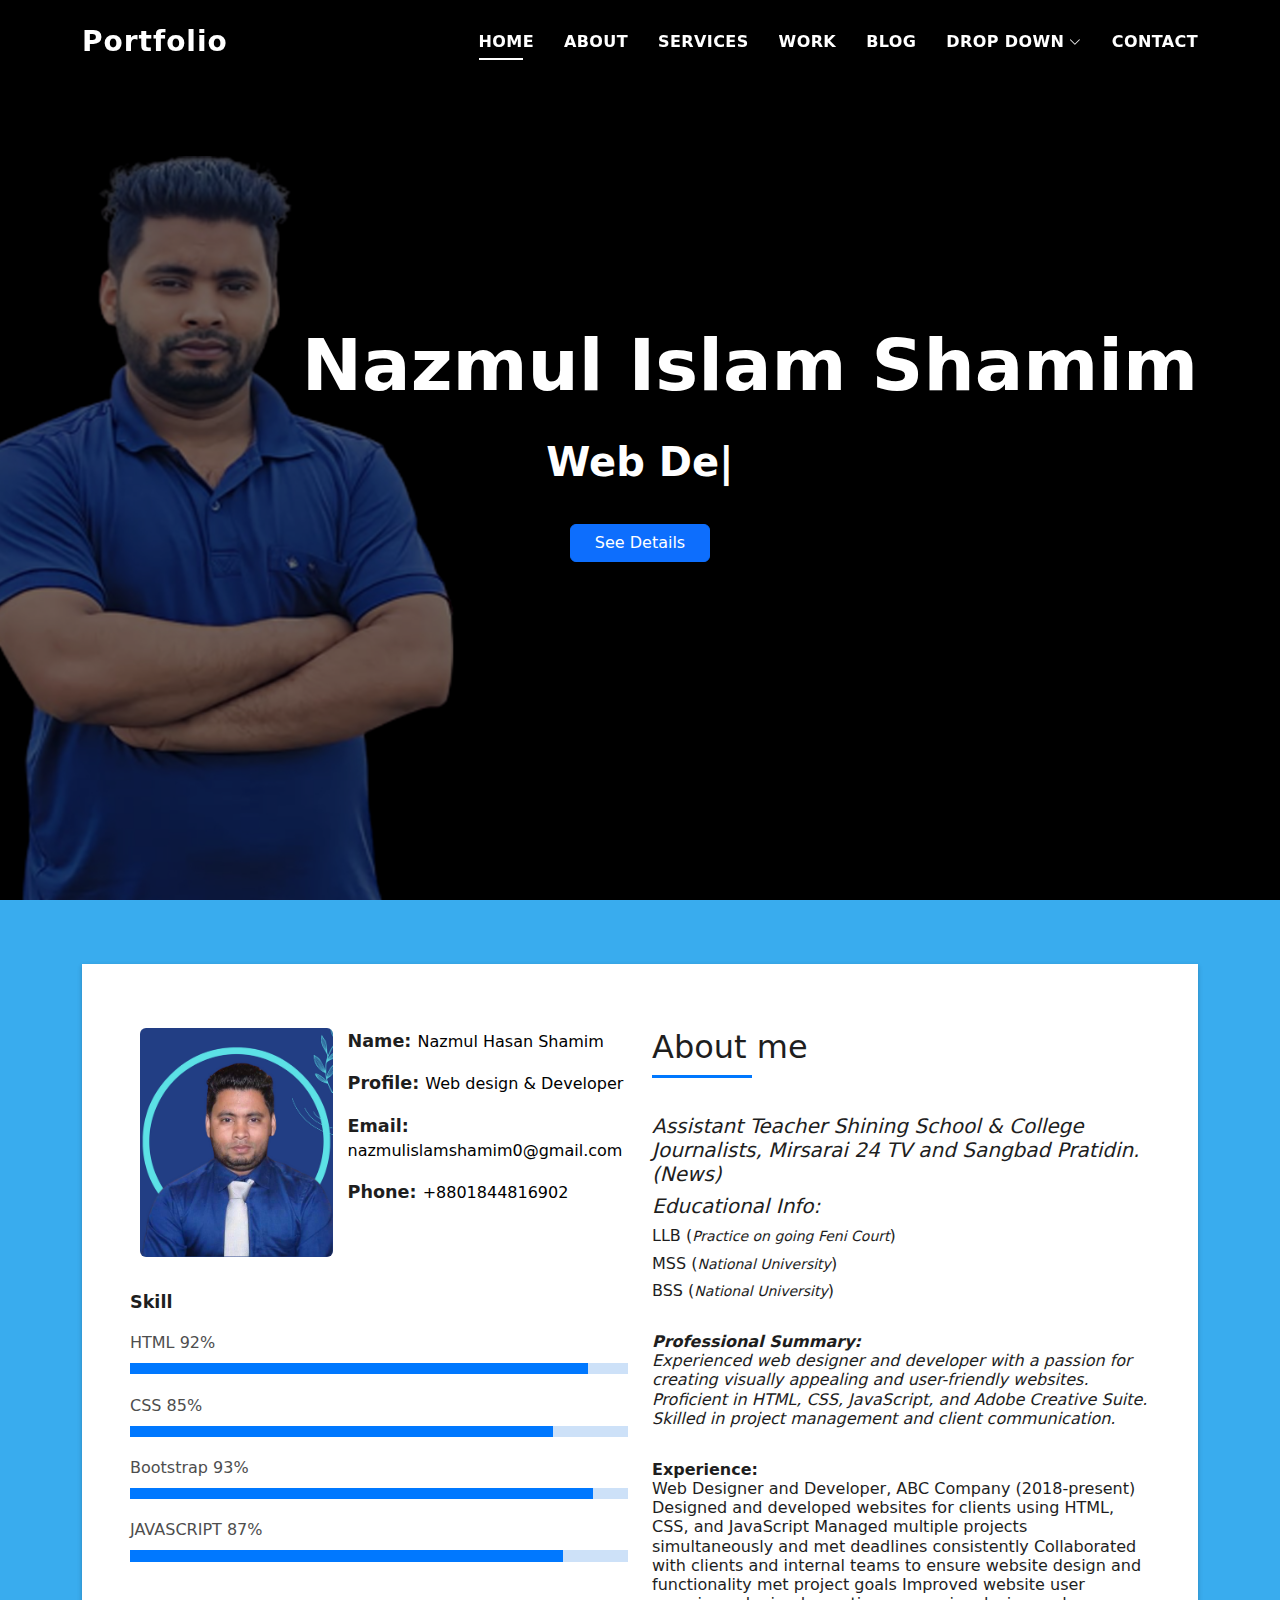
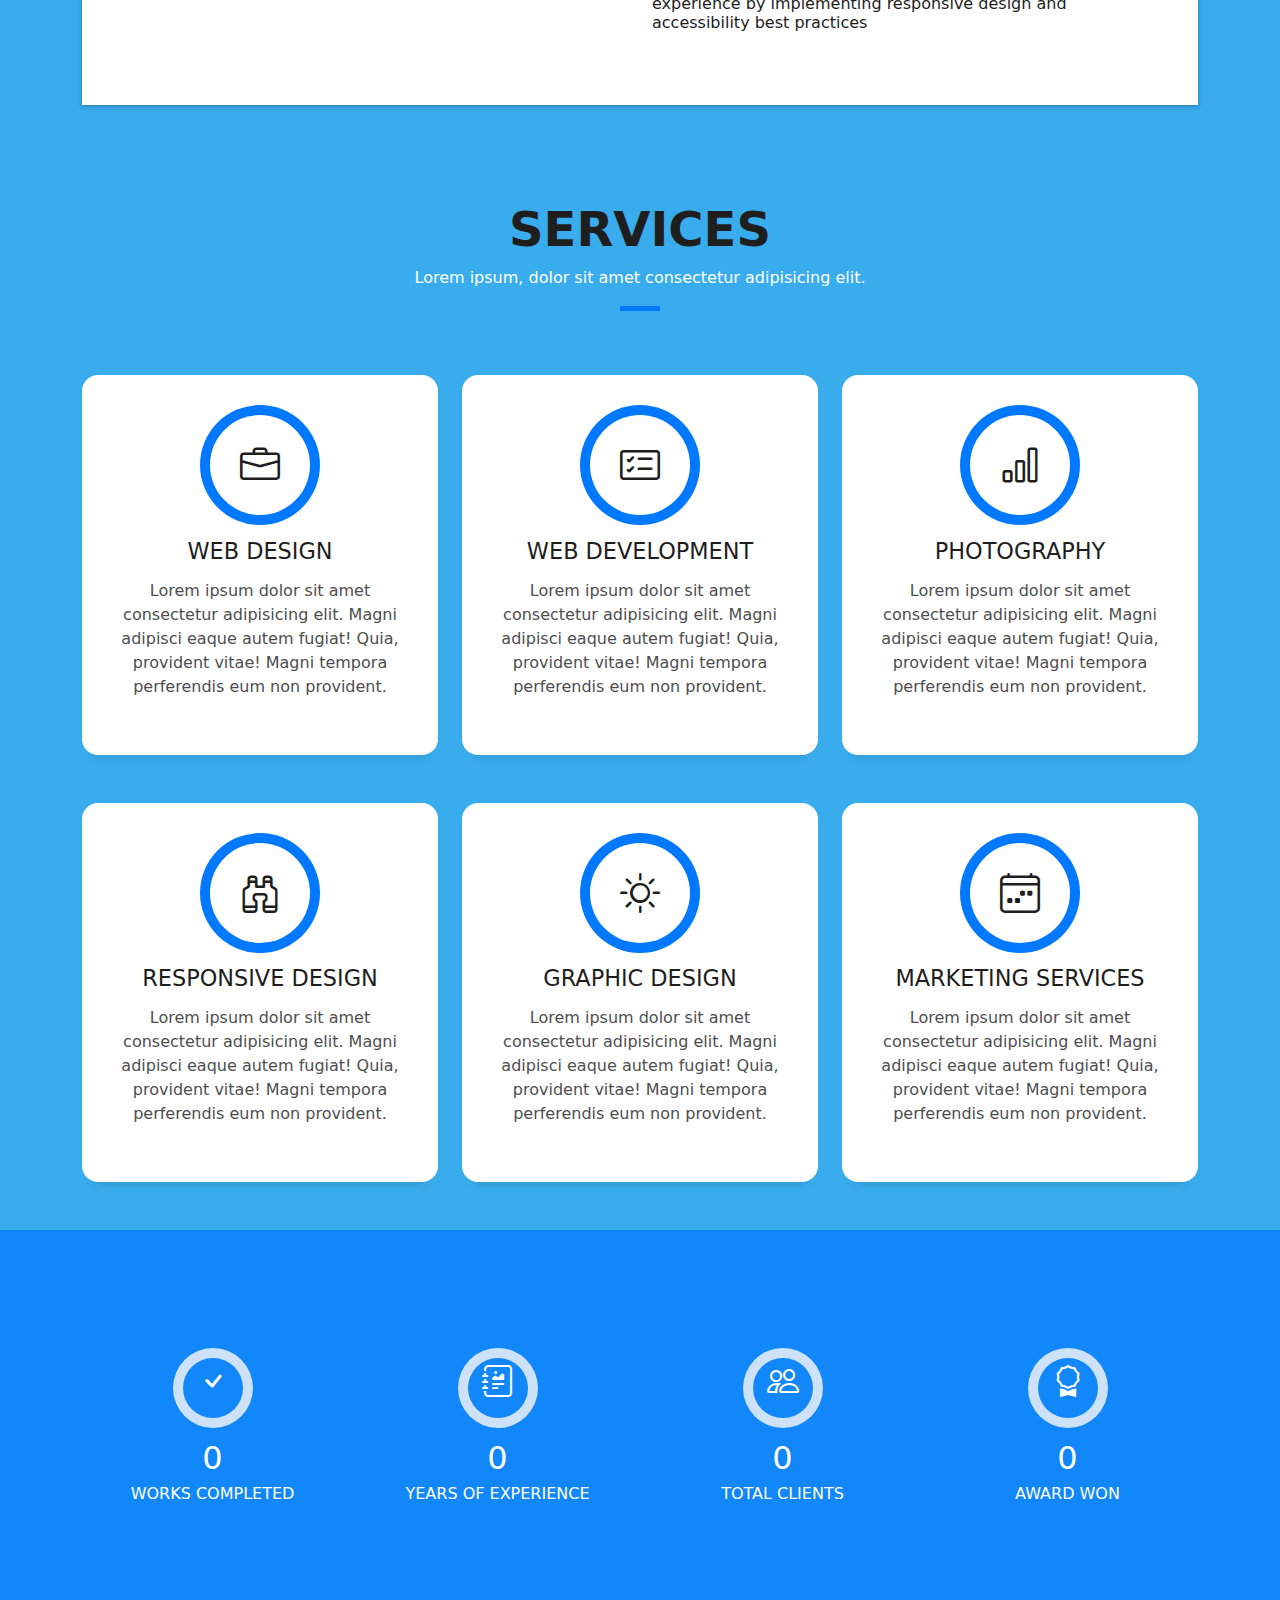
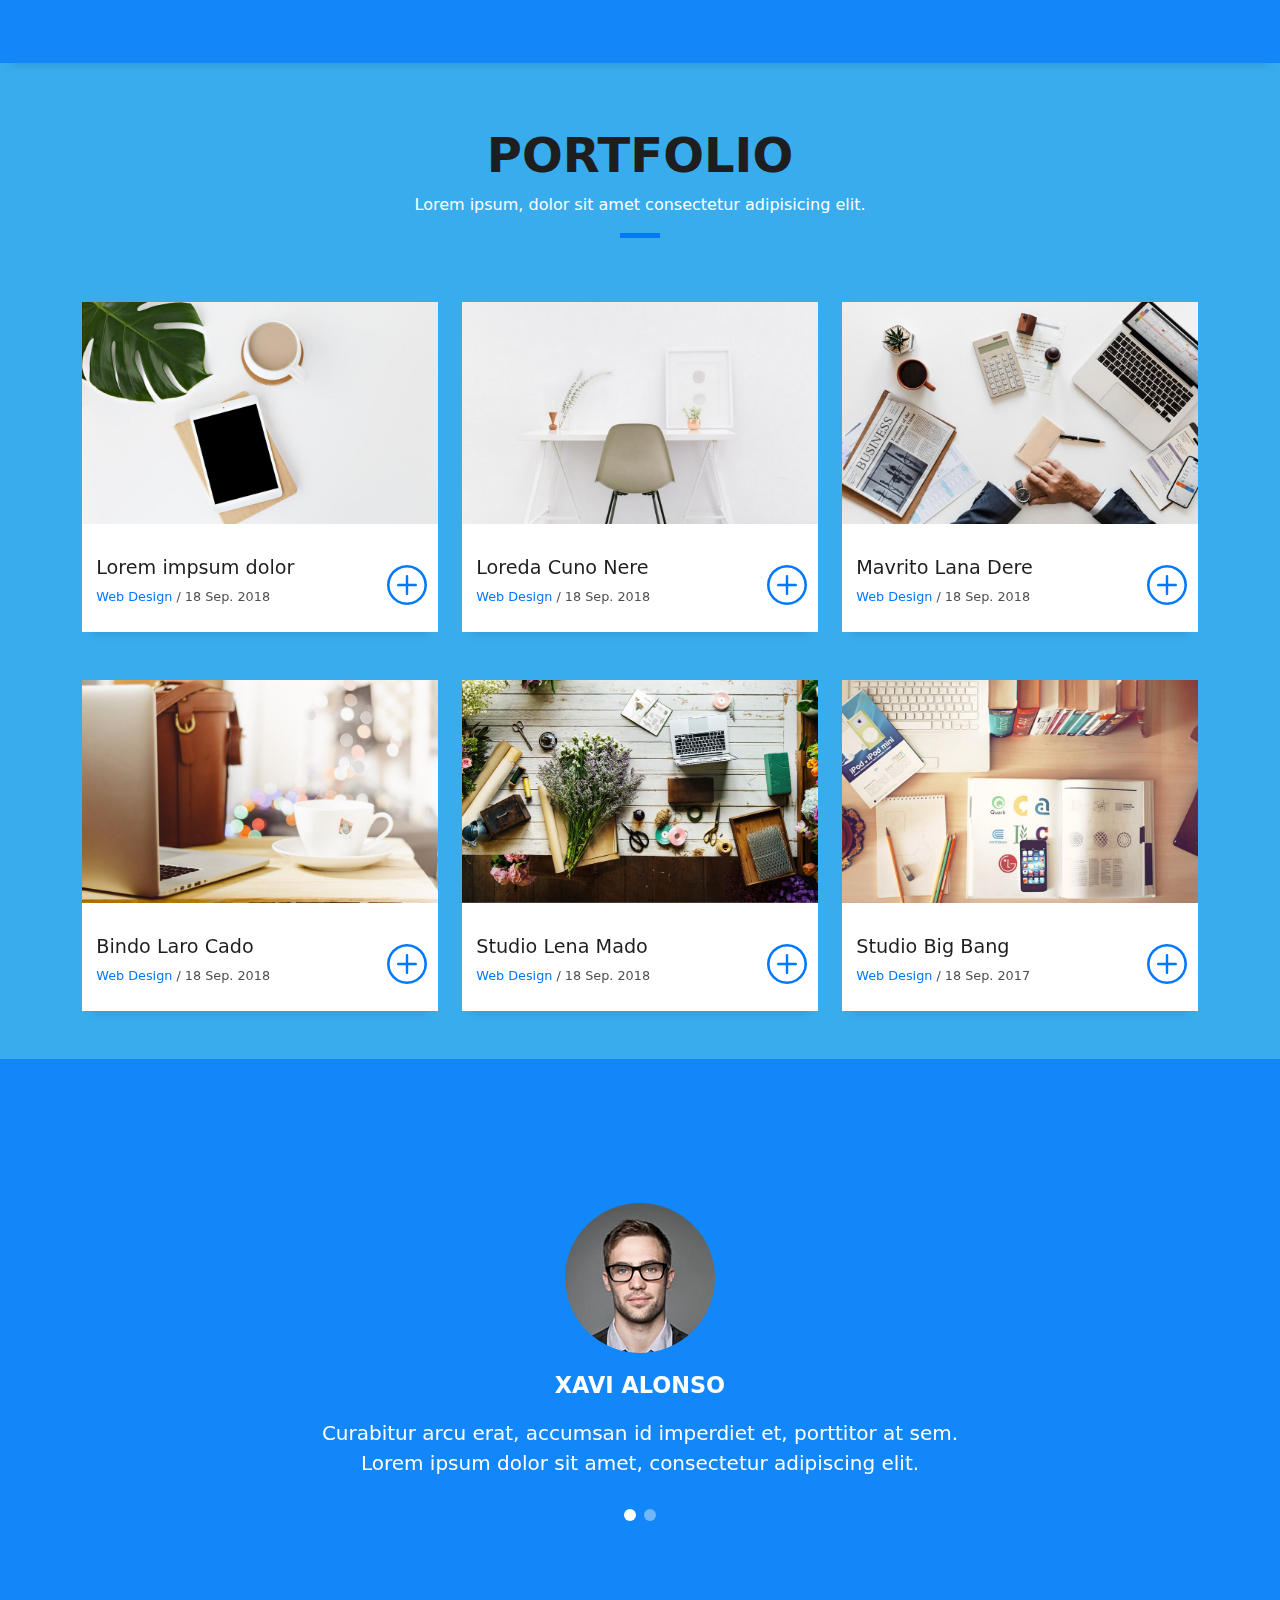
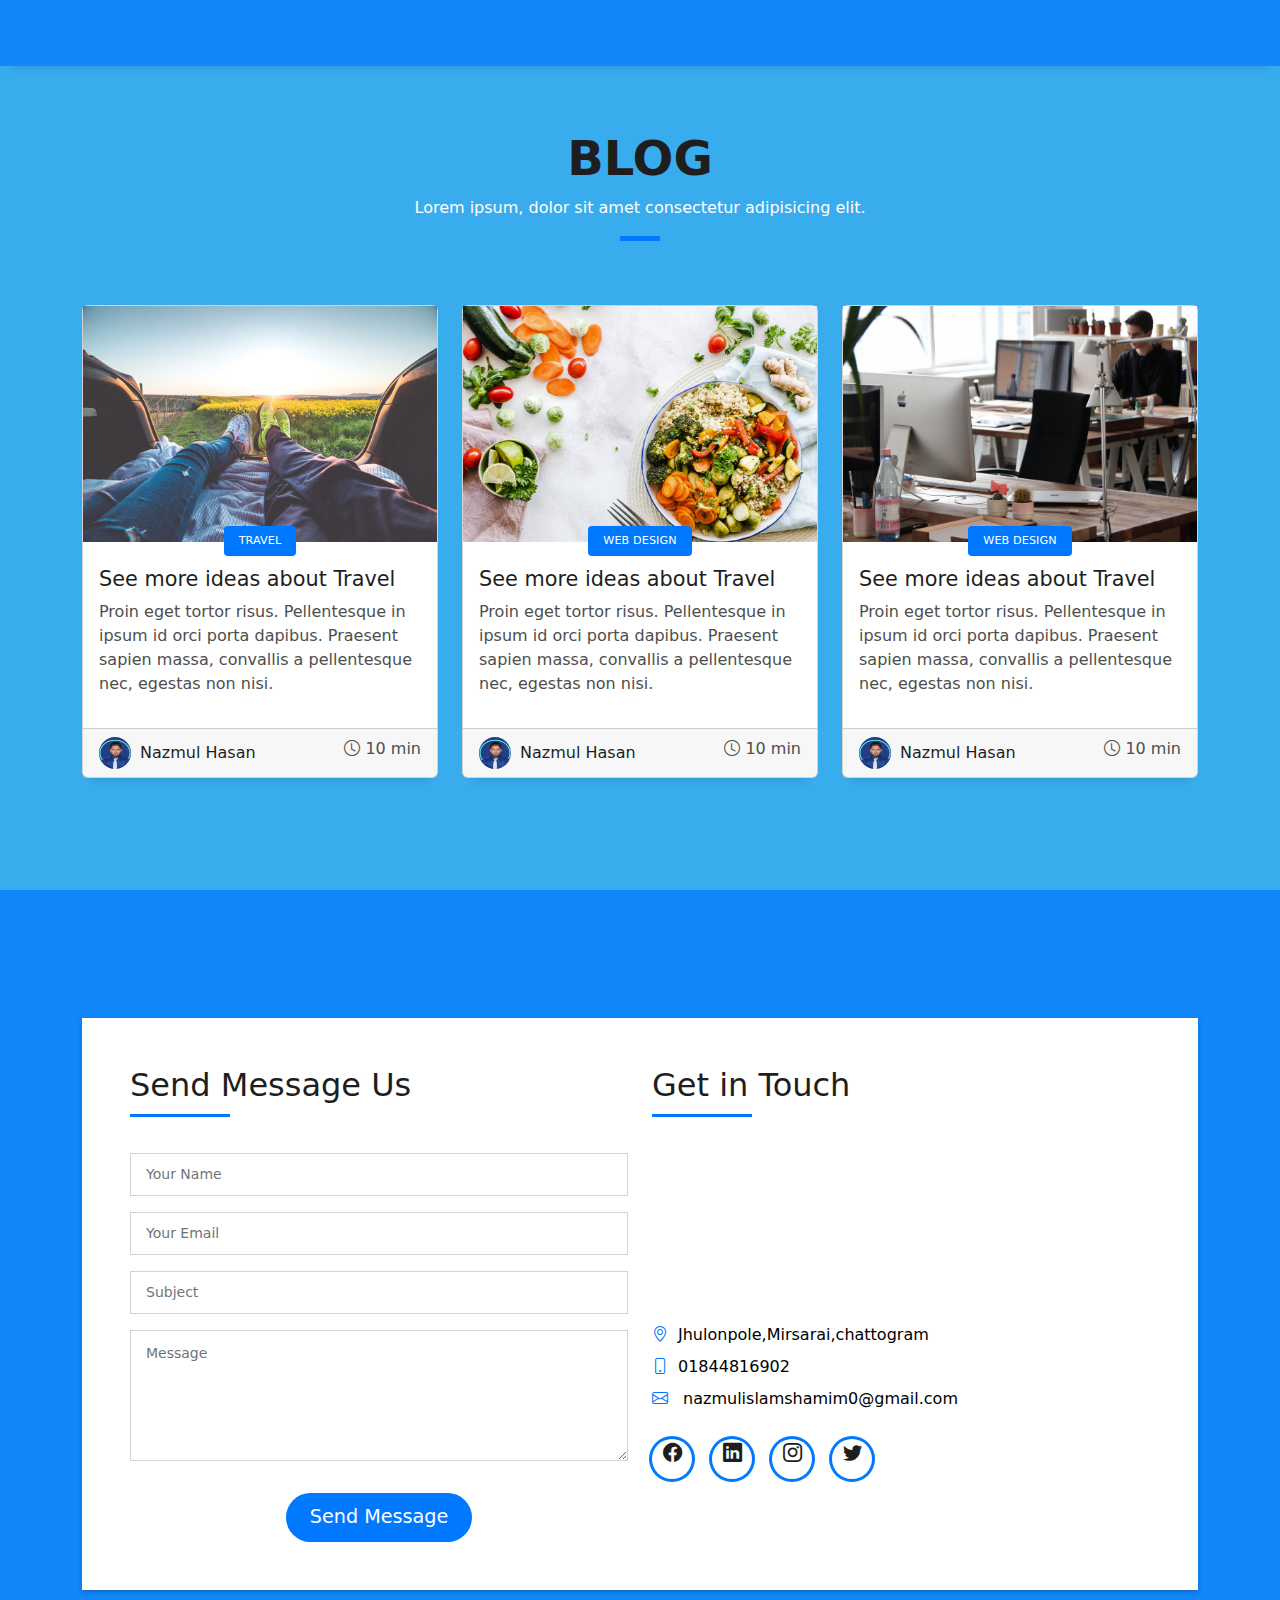
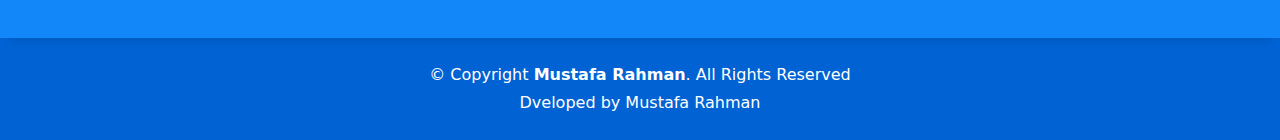
<file: index.html>
<!DOCTYPE html>
<html lang="en">

<head>
  <meta charset="utf-8">
  <meta content="width=device-width, initial-scale=1.0" name="viewport">

  <title>Nazmul Portfolio</title>
  <meta content="" name="description">
  <meta content="" name="keywords">

  <!-- Favicons -->
  <link href="assets/img/favicon.png" rel="icon">
  <link href="assets/img/apple-touch-icon.png" rel="apple-touch-icon">

  <!-- Vendor CSS Files -->
  <link href="assets/vendor/bootstrap/css/bootstrap.min.css" rel="stylesheet">
  <link href="assets/vendor/bootstrap-icons/bootstrap-icons.css" rel="stylesheet">
  <link href="assets/vendor/glightbox/css/glightbox.min.css" rel="stylesheet">
  <link href="assets/vendor/swiper/swiper-bundle.min.css" rel="stylesheet">

  <!-- Template Main CSS File -->
  <link href="assets/css/style.css" rel="stylesheet">


</head>

<body>

  <!-- ======= Header ======= -->
  <header id="header" class="fixed-top">
    <div class="container d-flex align-items-center justify-content-between">

      <h1 class="logo"><a href="index.html">Portfolio</a></h1>
      <!-- Uncomment below if you prefer to use an image logo -->
      <!-- <a href="index.html" class="logo"><img src="assets/img/logo.png" alt="" class="img-fluid"></a>-->

      <nav id="navbar" class="navbar">
        <ul>
          <li><a class="nav-link scrollto active" href="#hero">Home</a></li>
          <li><a class="nav-link scrollto" href="#about">About</a></li>
          <li><a class="nav-link scrollto" href="#services">Services</a></li>
          <li><a class="nav-link scrollto " href="#work">Work</a></li>
          <li><a class="nav-link scrollto " href="#blog">Blog</a></li>
          <li class="dropdown"><a href="#"><span>Drop Down</span> <i class="bi bi-chevron-down"></i></a>
            <ul>
              <li><a href="#">Drop Down 1</a></li>
              <li class="dropdown"><a href="#"><span>Deep Drop Down</span> <i class="bi bi-chevron-right"></i></a>
                <ul>
                  <li><a href="#">Deep Drop Down 1</a></li>
                  <li><a href="#">Deep Drop Down 2</a></li>
                  <li><a href="#">Deep Drop Down 3</a></li>
                  <li><a href="#">Deep Drop Down 4</a></li>
                  <li><a href="#">Deep Drop Down 5</a></li>
                </ul>
              </li>
              <li><a href="#">Drop Down 2</a></li>
              <li><a href="#">Drop Down 3</a></li>
              <li><a href="#">Drop Down 4</a></li>
            </ul>
          </li>
          <li><a class="nav-link scrollto" href="#contact">Contact</a></li>
        </ul>
        <i class="bi bi-list mobile-nav-toggle"></i>
      </nav><!-- .navbar -->

    </div>
  </header><!-- End Header -->

  <!-- ======= Hero Section ======= -->
  <div id="hero" class="hero route bg-image header-img">
    <div class="overlay-itro"></div>
    <div class="hero-content display-table">
      <div class="table-cell">
        <div class="container">
          <!--<p class="display-6 color-d">Hello, world!</p>-->
          <h1 class="hero-title mb-4 text-end">Nazmul Islam Shamim</h1>
          <p class="hero-subtitle"><span class="typed"
              data-typed-items="Web Designer,Web Developer, Freelancer,Digital Marketer"></span></p>
          <p class="pt-3"><a class="btn btn-primary btn js-scroll px-4" href="#about" role="button">See Details</a></p>
        </div>
      </div>
    </div>
  </div><!-- End Hero Section -->

  <main id="main">

    <!-- ======= About Section ======= -->
    <section id="about" class="about-mf sect-pt4 route">
      <div class="container">
        <div class="row">
          <div class="col-sm-12">
            <div class="box-shadow-full">
              <div class="row">
                <div class="col-md-6">
                  <div class="row">
                    <div class="col-sm-6 col-md-5">
                      <div class="about-img">
                        <img src="assets/img/nazmul_circle.png" class="img-fluid rounded b-shadow-a" alt="">
                      </div>
                    </div>
                    <div class="col-sm-6 col-md-7 text-black">
                      <div class="about-info">
                        <p><span class="title-s">Name: </span> <span>Nazmul Hasan Shamim</span></p>
                        <p><span class="title-s">Profile: </span> <span>Web design & Developer</span></p>
                        <p><span class="title-s">Email:</span> <span>nazmulislamshamim0@gmail.com
                          </span></p>
                        <p><span class="title-s">Phone: </span> <span>+8801844816902</span></p>
                      </div>
                    </div>
                  </div>
                  <div class="skill-mf">
                    <p class="title-s">Skill</p>
                    <span>HTML</span> <span class="pull-right">92%</span>
                    <div class="progress">
                      <div class="progress-bar" role="progressbar" style="width: 92%;" aria-valuenow="92"
                        aria-valuemin="0" aria-valuemax="100"></div>
                    </div>
                    <span>CSS</span> <span class="pull-right">85%</span>
                    <div class="progress">
                      <div class="progress-bar" role="progressbar" style="width: 85%" aria-valuenow="85"
                        aria-valuemin="0" aria-valuemax="100"></div>
                    </div>
                    <span>Bootstrap</span> <span class="pull-right">93%</span>
                    <div class="progress">
                      <div class="progress-bar" role="progressbar" style="width: 93%" aria-valuenow="93"
                        aria-valuemin="0" aria-valuemax="100"></div>
                    </div>
                    <span>JAVASCRIPT</span> <span class="pull-right">87%</span>
                    <div class="progress">
                      <div class="progress-bar" role="progressbar" style="width: 87%" aria-valuenow="87"
                        aria-valuemin="0" aria-valuemax="100"></div>
                    </div>
                  </div>
                </div>
                <div class="col-md-6">
                  <div class="about-me pt-4 pt-md-0">
                    <div class="title-box-2">
                      <h5 class="title-left">
                        About me
                      </h5>
                    </div>
                    <h5 class="fst-italic">
                      Assistant Teacher Shining School & College
                      Journalists, Mirsarai 24 TV and Sangbad Pratidin.(News)
                    </h5>
                    <h5 class="fst-italic">
                      Educational Info:
                    </h5>
                    <h6>LLB (<small><i>Practice on going Feni Court</i></small>)</h6>
                    <h6>MSS (<small><i>National University</i></small>)</h6>
                    <h6>BSS (<small><i>National University</i></small>)</h6>
                    <h6 class="fst-italic py-4"><strong>Professional Summary:</strong><br>
                      Experienced web designer and developer with a passion for creating visually appealing and user-friendly websites. Proficient in HTML, CSS, JavaScript, and Adobe Creative Suite. Skilled in project management and client communication.</h6>
                      <h6><strong>Experience:</strong><br>

                        Web Designer and Developer, ABC Company (2018-present)
                        Designed and developed websites for clients using HTML, CSS, and JavaScript
                        Managed multiple projects simultaneously and met deadlines consistently
                        Collaborated with clients and internal teams to ensure website design and functionality met project goals
                        Improved website user experience by implementing responsive design and accessibility best practices</h6>
                  </div>
                </div>
              </div>
            </div>
          </div>
        </div>
      </div>
    </section><!-- End About Section -->

    <!-- ======= Services Section ======= -->
    <section id="services" class="services-mf pt-5 route">
      <div class="container">
        <div class="row">
          <div class="col-sm-12">
            <div class="title-box text-center">
              <h3 class="title-a">
                Services
              </h3>
              <p class="subtitle-a text-white">
                Lorem ipsum, dolor sit amet consectetur adipisicing elit.
              </p>
              <div class="line-mf"></div>
            </div>
          </div>
        </div>
        <div class="row">
          <div class="col-md-4">
            <div class="service-box">
              <div class="service-ico">
                <span class="ico-circle"><i class="bi bi-briefcase"></i></span>
              </div>
              <div class="service-content">
                <h2 class="s-title">Web Design</h2>
                <p class="s-description text-center">
                  Lorem ipsum dolor sit amet consectetur adipisicing elit. Magni adipisci eaque autem fugiat! Quia,
                  provident vitae! Magni
                  tempora perferendis eum non provident.
                </p>
              </div>
            </div>
          </div>
          <div class="col-md-4">
            <div class="service-box">
              <div class="service-ico">
                <span class="ico-circle"><i class="bi bi-card-checklist"></i></span>
              </div>
              <div class="service-content">
                <h2 class="s-title">Web Development</h2>
                <p class="s-description text-center">
                  Lorem ipsum dolor sit amet consectetur adipisicing elit. Magni adipisci eaque autem fugiat! Quia,
                  provident vitae! Magni
                  tempora perferendis eum non provident.
                </p>
              </div>
            </div>
          </div>
          <div class="col-md-4">
            <div class="service-box">
              <div class="service-ico">
                <span class="ico-circle"><i class="bi bi-bar-chart"></i></span>
              </div>
              <div class="service-content">
                <h2 class="s-title">Photography</h2>
                <p class="s-description text-center">
                  Lorem ipsum dolor sit amet consectetur adipisicing elit. Magni adipisci eaque autem fugiat! Quia,
                  provident vitae! Magni
                  tempora perferendis eum non provident.
                </p>
              </div>
            </div>
          </div>
          <div class="col-md-4">
            <div class="service-box">
              <div class="service-ico">
                <span class="ico-circle"><i class="bi bi-binoculars"></i></span>
              </div>
              <div class="service-content">
                <h2 class="s-title">Responsive Design</h2>
                <p class="s-description text-center">
                  Lorem ipsum dolor sit amet consectetur adipisicing elit. Magni adipisci eaque autem fugiat! Quia,
                  provident vitae! Magni
                  tempora perferendis eum non provident.
                </p>
              </div>
            </div>
          </div>
          <div class="col-md-4">
            <div class="service-box">
              <div class="service-ico">
                <span class="ico-circle"><i class="bi bi-brightness-high"></i></span>
              </div>
              <div class="service-content">
                <h2 class="s-title">Graphic Design</h2>
                <p class="s-description text-center">
                  Lorem ipsum dolor sit amet consectetur adipisicing elit. Magni adipisci eaque autem fugiat! Quia,
                  provident vitae! Magni
                  tempora perferendis eum non provident.
                </p>
              </div>
            </div>
          </div>
          <div class="col-md-4">
            <div class="service-box">
              <div class="service-ico">
                <span class="ico-circle"><i class="bi bi-calendar4-week"></i></span>
              </div>
              <div class="service-content">
                <h2 class="s-title">Marketing Services</h2>
                <p class="s-description text-center">
                  Lorem ipsum dolor sit amet consectetur adipisicing elit. Magni adipisci eaque autem fugiat! Quia,
                  provident vitae! Magni
                  tempora perferendis eum non provident.
                </p>
              </div>
            </div>
          </div>
        </div>
      </div>
    </section><!-- End Services Section -->

    <!-- ======= Counter Section ======= -->
    <div class="section-counter paralax-mf bg-image" style="background-image: url(assets/img/counters-bg.jpg)">
      <div class="overlay-mf"></div>
      <div class="container position-relative">
        <div class="row">
          <div class="col-sm-3 col-lg-3">
            <div class="counter-box counter-box pt-4 pt-md-0">
              <div class="counter-ico">
                <span class="ico-circle"><i class="bi bi-check"></i></span>
              </div>
              <div class="counter-num">
                <p data-purecounter-start="0" data-purecounter-end="450" data-purecounter-duration="1"
                  class="counter purecounter"></p>
                <span class="counter-text">WORKS COMPLETED</span>
              </div>
            </div>
          </div>
          <div class="col-sm-3 col-lg-3">
            <div class="counter-box pt-4 pt-md-0">
              <div class="counter-ico">
                <span class="ico-circle"><i class="bi bi-journal-richtext"></i></span>
              </div>
              <div class="counter-num">
                <p data-purecounter-start="0" data-purecounter-end="25" data-purecounter-duration="1"
                  class="counter purecounter"></p>
                <span class="counter-text">YEARS OF EXPERIENCE</span>
              </div>
            </div>
          </div>
          <div class="col-sm-3 col-lg-3">
            <div class="counter-box pt-4 pt-md-0">
              <div class="counter-ico">
                <span class="ico-circle"><i class="bi bi-people"></i></span>
              </div>
              <div class="counter-num">
                <p data-purecounter-start="0" data-purecounter-end="550" data-purecounter-duration="1"
                  class="counter purecounter"></p>
                <span class="counter-text">TOTAL CLIENTS</span>
              </div>
            </div>
          </div>
          <div class="col-sm-3 col-lg-3">
            <div class="counter-box pt-4 pt-md-0">
              <div class="counter-ico">
                <span class="ico-circle"><i class="bi bi-award"></i></span>
              </div>
              <div class="counter-num">
                <p data-purecounter-start="0" data-purecounter-end="48" data-purecounter-duration="1"
                  class="counter purecounter"></p>
                <span class="counter-text">AWARD WON</span>
              </div>
            </div>
          </div>
        </div>
      </div>
    </div><!-- End Counter Section -->

    <!-- ======= Portfolio Section ======= -->
    <section id="work" class="portfolio-mf sect-pt4 route">
      <div class="container">
        <div class="row">
          <div class="col-sm-12">
            <div class="title-box text-center">
              <h3 class="title-a">
                Portfolio
              </h3>
              <p class="subtitle-a text-white">
                Lorem ipsum, dolor sit amet consectetur adipisicing elit.
              </p>
              <div class="line-mf"></div>
            </div>
          </div>
        </div>
        <div class="row">
          <div class="col-md-4">
            <div class="work-box">
              <a href="assets/img/work-1.jpg" data-gallery="portfolioGallery" class="portfolio-lightbox">
                <div class="work-img">
                  <img src="assets/img/work-1.jpg" alt="" class="img-fluid">
                </div>
              </a>
              <div class="work-content">
                <div class="row">
                  <div class="col-sm-8">
                    <h2 class="w-title">Lorem impsum dolor</h2>
                    <div class="w-more">
                      <span class="w-ctegory">Web Design</span> / <span class="w-date">18 Sep. 2018</span>
                    </div>
                  </div>
                  <div class="col-sm-4">
                    <div class="w-like">
                      <a href="portfolio-details.html"> <span class="bi bi-plus-circle"></span></a>
                    </div>
                  </div>
                </div>
              </div>
            </div>
          </div>
          <div class="col-md-4">
            <div class="work-box">
              <a href="assets/img/work-2.jpg" data-gallery="portfolioGallery" class="portfolio-lightbox">
                <div class="work-img">
                  <img src="assets/img/work-2.jpg" alt="" class="img-fluid">
                </div>
              </a>
              <div class="work-content">
                <div class="row">
                  <div class="col-sm-8">
                    <h2 class="w-title">Loreda Cuno Nere</h2>
                    <div class="w-more">
                      <span class="w-ctegory">Web Design</span> / <span class="w-date">18 Sep. 2018</span>
                    </div>
                  </div>
                  <div class="col-sm-4">
                    <div class="w-like">
                      <a href="portfolio-details.html"> <span class="bi bi-plus-circle"></span></a>
                    </div>
                  </div>
                </div>
              </div>
            </div>
          </div>
          <div class="col-md-4">
            <div class="work-box">
              <a href="assets/img/work-3.jpg" data-gallery="portfolioGallery" class="portfolio-lightbox">
                <div class="work-img">
                  <img src="assets/img/work-3.jpg" alt="" class="img-fluid">
                </div>
              </a>
              <div class="work-content">
                <div class="row">
                  <div class="col-sm-8">
                    <h2 class="w-title">Mavrito Lana Dere</h2>
                    <div class="w-more">
                      <span class="w-ctegory">Web Design</span> / <span class="w-date">18 Sep. 2018</span>
                    </div>
                  </div>
                  <div class="col-sm-4">
                    <div class="w-like">
                      <a href="portfolio-details.html"> <span class="bi bi-plus-circle"></span></a>
                    </div>
                  </div>
                </div>
              </div>
            </div>
          </div>
          <div class="col-md-4">
            <div class="work-box">
              <a href="assets/img/work-4.jpg" data-gallery="portfolioGallery" class="portfolio-lightbox">
                <div class="work-img">
                  <img src="assets/img/work-4.jpg" alt="" class="img-fluid">
                </div>
              </a>
              <div class="work-content">
                <div class="row">
                  <div class="col-sm-8">
                    <h2 class="w-title">Bindo Laro Cado</h2>
                    <div class="w-more">
                      <span class="w-ctegory">Web Design</span> / <span class="w-date">18 Sep. 2018</span>
                    </div>
                  </div>
                  <div class="col-sm-4">
                    <div class="w-like">
                      <a href="portfolio-details.html"> <span class="bi bi-plus-circle"></span></a>
                    </div>
                  </div>
                </div>
              </div>
            </div>
          </div>
          <div class="col-md-4">
            <div class="work-box">
              <a href="assets/img/work-5.jpg" data-gallery="portfolioGallery" class="portfolio-lightbox">
                <div class="work-img">
                  <img src="assets/img/work-5.jpg" alt="" class="img-fluid">
                </div>
              </a>
              <div class="work-content">
                <div class="row">
                  <div class="col-sm-8">
                    <h2 class="w-title">Studio Lena Mado</h2>
                    <div class="w-more">
                      <span class="w-ctegory">Web Design</span> / <span class="w-date">18 Sep. 2018</span>
                    </div>
                  </div>
                  <div class="col-sm-4">
                    <div class="w-like">
                      <a href="portfolio-details.html"> <span class="bi bi-plus-circle"></span></a>
                    </div>
                  </div>
                </div>
              </div>
            </div>
          </div>
          <div class="col-md-4">
            <div class="work-box">
              <a href="assets/img/work-6.jpg" data-gallery="portfolioGallery" class="portfolio-lightbox">
                <div class="work-img">
                  <img src="assets/img/work-6.jpg" alt="" class="img-fluid">
                </div>
              </a>
              <div class="work-content">
                <div class="row">
                  <div class="col-sm-8">
                    <h2 class="w-title">Studio Big Bang</h2>
                    <div class="w-more">
                      <span class="w-ctegory">Web Design</span> / <span class="w-date">18 Sep. 2017</span>
                    </div>
                  </div>
                  <div class="col-sm-4">
                    <div class="w-like">
                      <a href="portfolio-details.html"> <span class="bi bi-plus-circle"></span></a>
                    </div>
                  </div>
                </div>
              </div>
            </div>
          </div>

        </div>
      </div>
    </section><!-- End Portfolio Section -->

    <!-- ======= Testimonials Section ======= -->
    <div class="testimonials paralax-mf bg-image" style="background-image: url(assets/img/overlay-bg.jpg)">
      <div class="overlay-mf"></div>
      <div class="container">
        <div class="row">
          <div class="col-md-12">

            <div class="testimonials-slider swiper" data-aos="fade-up" data-aos-delay="100">
              <div class="swiper-wrapper">

                <div class="swiper-slide">
                  <div class="testimonial-box">
                    <div class="author-test">
                      <img src="assets/img/testimonial-2.jpg" alt="" class="rounded-circle b-shadow-a">
                      <span class="author">Xavi Alonso</span>
                    </div>
                    <div class="content-test">
                      <p class="description lead">
                        Curabitur arcu erat, accumsan id imperdiet et, porttitor at sem. Lorem ipsum dolor sit amet,
                        consectetur adipiscing elit.
                      </p>
                    </div>
                  </div>
                </div><!-- End testimonial item -->

                <div class="swiper-slide">
                  <div class="testimonial-box">
                    <div class="author-test">
                      <img src="assets/img/testimonial-4.jpg" alt="" class="rounded-circle b-shadow-a">
                      <span class="author">Marta Socrate</span>
                    </div>
                    <div class="content-test">
                      <p class="description lead">
                        Curabitur arcu erat, accumsan id imperdiet et, porttitor at sem. Lorem ipsum dolor sit amet,
                        consectetur adipiscing elit.
                      </p>
                    </div>
                  </div>
                </div><!-- End testimonial item -->
              </div>
              <div class="swiper-pagination"></div>
            </div>

            <!-- <div id="testimonial-mf" class="owl-carousel owl-theme">
          
        </div> -->
          </div>
        </div>
      </div>
    </div><!-- End Testimonials Section -->

    <!-- ======= Blog Section ======= -->
    <section id="blog" class="blog-mf sect-pt4 route">
      <div class="container">
        <div class="row">
          <div class="col-sm-12">
            <div class="title-box text-center">
              <h3 class="title-a">
                Blog
              </h3>
              <p class="subtitle-a text-white">
                Lorem ipsum, dolor sit amet consectetur adipisicing elit.
              </p>
              <div class="line-mf"></div>
            </div>
          </div>
        </div>
        <div class="row">
          <div class="col-md-4">
            <div class="card card-blog">
              <div class="card-img">
                <a href="blog-single.html"><img src="assets/img/post-1.jpg" alt="" class="img-fluid"></a>
              </div>
              <div class="card-body">
                <div class="card-category-box">
                  <div class="card-category">
                    <h6 class="category">Travel</h6>
                  </div>
                </div>
                <h3 class="card-title"><a href="blog-single.html">See more ideas about Travel</a></h3>
                <p class="card-description">
                  Proin eget tortor risus. Pellentesque in ipsum id orci porta dapibus. Praesent sapien massa, convallis
                  a pellentesque nec,
                  egestas non nisi.
                </p>
              </div>
              <div class="card-footer">
                <div class="post-author">
                  <a href="#">
                    <img src="assets/img/nazmul_circle.png" alt="" class="avatar rounded-circle">
                    <span class="author">Nazmul Hasan</span>
                  </a>
                </div>
                <div class="post-date">
                  <span class="bi bi-clock"></span> 10 min
                </div>
              </div>
            </div>
          </div>
          <div class="col-md-4">
            <div class="card card-blog">
              <div class="card-img">
                <a href="blog-single.html"><img src="assets/img/post-2.jpg" alt="" class="img-fluid"></a>
              </div>
              <div class="card-body">
                <div class="card-category-box">
                  <div class="card-category">
                    <h6 class="category">Web Design</h6>
                  </div>
                </div>
                <h3 class="card-title"><a href="blog-single.html">See more ideas about Travel</a></h3>
                <p class="card-description">
                  Proin eget tortor risus. Pellentesque in ipsum id orci porta dapibus. Praesent sapien massa, convallis
                  a pellentesque nec,
                  egestas non nisi.
                </p>
              </div>
              <div class="card-footer">
                <div class="post-author">
                  <a href="#">
                    <img src="assets/img/nazmul_circle.png" alt="" class="avatar rounded-circle">
                    <span class="author">Nazmul Hasan</span>
                  </a>
                </div>
                <div class="post-date">
                  <span class="bi bi-clock"></span> 10 min
                </div>
              </div>
            </div>
          </div>
          <div class="col-md-4">
            <div class="card card-blog">
              <div class="card-img">
                <a href="blog-single.html"><img src="assets/img/post-3.jpg" alt="" class="img-fluid"></a>
              </div>
              <div class="card-body">
                <div class="card-category-box">
                  <div class="card-category">
                    <h6 class="category">Web Design</h6>
                  </div>
                </div>
                <h3 class="card-title"><a href="blog-single.html">See more ideas about Travel</a></h3>
                <p class="card-description">
                  Proin eget tortor risus. Pellentesque in ipsum id orci porta dapibus. Praesent sapien massa, convallis
                  a pellentesque nec,
                  egestas non nisi.
                </p>
              </div>
              <div class="card-footer">
                <div class="post-author">
                  <a href="#">
                    <img src="assets/img/nazmul_circle.png" alt="" class="avatar rounded-circle">
                    <span class="author">Nazmul Hasan</span>
                  </a>
                </div>
                <div class="post-date">
                  <span class="bi bi-clock"></span> 10 min
                </div>
              </div>
            </div>
          </div>
        </div>
      </div>
    </section><!-- End Blog Section -->

    <!-- ======= Contact Section ======= -->
    <section id="contact" class="paralax-mf footer-paralax bg-image sect-mt4 route"
      style="background-image: url(assets/img/overlay-bg.jpg)">
      <div class="overlay-mf"></div>
      <div class="container">
        <div class="row">
          <div class="col-sm-12">
            <div class="contact-mf">
              <div id="contact" class="box-shadow-full">
                <div class="row">
                  <div class="col-md-6">
                    <div class="title-box-2">
                      <h5 class="title-left">
                        Send Message Us
                      </h5>
                    </div>
                    <div>
                      <form action="forms/contact.php" method="post" role="form" class="php-email-form">
                        <div class="row">
                          <div class="col-md-12 mb-3">
                            <div class="form-group">
                              <input type="text" name="name" class="form-control" id="name" placeholder="Your Name"
                                required>
                            </div>
                          </div>
                          <div class="col-md-12 mb-3">
                            <div class="form-group">
                              <input type="email" class="form-control" name="email" id="email" placeholder="Your Email"
                                required>
                            </div>
                          </div>
                          <div class="col-md-12 mb-3">
                            <div class="form-group">
                              <input type="text" class="form-control" name="subject" id="subject" placeholder="Subject"
                                required>
                            </div>
                          </div>
                          <div class="col-md-12">
                            <div class="form-group">
                              <textarea class="form-control" name="message" rows="5" placeholder="Message"
                                required></textarea>
                            </div>
                          </div>
                          <div class="col-md-12 text-center my-3">
                            <div class="loading">Loading</div>
                            <div class="error-message"></div>
                            <div class="sent-message">Your message has been sent. Thank you!</div>
                          </div>
                          <div class="col-md-12 text-center">
                            <button type="submit" class="button button-a button-big button-rouded">Send Message</button>
                          </div>
                        </div>
                      </form>
                    </div>
                  </div>
                  <div class="col-md-6 text-black">
                    <div class="title-box-2 pt-4 pt-md-0">
                      <h5 class="title-left">
                        Get in Touch
                      </h5>
                    </div>
                    <div class="more-info">
                      <p class="lead text-white">
                        Lorem ipsum dolor sit amet consectetur adipisicing elit. Facilis dolorum dolorem soluta quidem
                        expedita aperiam aliquid at.
                        Totam magni ipsum suscipit amet? Autem nemo esse laboriosam ratione nobis
                        mollitia inventore?
                      </p>
                      <ul class="list-ico">
                        <li><span class="bi bi-geo-alt"></span>Jhulonpole,Mirsarai,chattogram</li>
                        <li><span class="bi bi-phone"></span>01844816902</li>
                        <li><span class="bi bi-envelope"></span> nazmulislamshamim0@gmail.com</li>
                      </ul>
                    </div>
                    <div class="socials">
                      <ul>
                        <li><a href="https://www.facebook.com/nishamimbd" target="_blank"><span class="ico-circle"><i
                                class="bi bi-facebook"></i></span></a></li>
                        <li><a href="https://www.linkedin.com/in/nishamim" target="_blank"><span class="ico-circle"><i
                                class="bi bi-linkedin"></i></span></a></li>
                        <li><a href=""><span class="ico-circle"><i class="bi bi-instagram"></i></span></a></li>
                        <li><a href=""><span class="ico-circle"><i class="bi bi-twitter"></i></span></a></li>
                      </ul>
                    </div>
                  </div>
                </div>
              </div>
            </div>
          </div>
        </div>
      </div>
    </section><!-- End Contact Section -->

  </main><!-- End #main -->

  <!-- ======= Footer ======= -->
  <footer>
    <div class="container">
      <div class="row">
        <div class="col-sm-12">
          <div class="copyright-box">
            <p class="copyright">&copy; Copyright <strong>Mustafa Rahman</strong>. All Rights Reserved</p>
            <div class="credits">

              <!-- =======================================================
  * 
  *
  * developed by Mustafa
  * Author: developer mustafa
  * License: host mustafa101 copyright
  ======================================================== -->
              Dveloped by <a href="https://mustafa-portfolio1.netlify.app/" target="_blank">Mustafa Rahman</a>
            </div>
          </div>
        </div>
      </div>
    </div>
  </footer><!-- End  Footer -->


  <div id="preloader"></div>
  <a href="#" class="back-to-top d-flex align-items-center justify-content-center"><i
      class="bi bi-arrow-up-short"></i></a>

  <!-- Vendor JS Files -->
  <script src="assets/vendor/purecounter/purecounter_vanilla.js"></script>
  <script src="assets/vendor/bootstrap/js/bootstrap.bundle.min.js"></script>
  <script src="assets/vendor/glightbox/js/glightbox.min.js"></script>
  <script src="assets/vendor/swiper/swiper-bundle.min.js"></script>
  <script src="assets/vendor/typed.js/typed.min.js"></script>
  <script src="assets/vendor/php-email-form/validate.js"></script>

  <!-- Template Main JS File -->
  <script src="assets/js/main.js"></script>

</body>

</html>
</file>
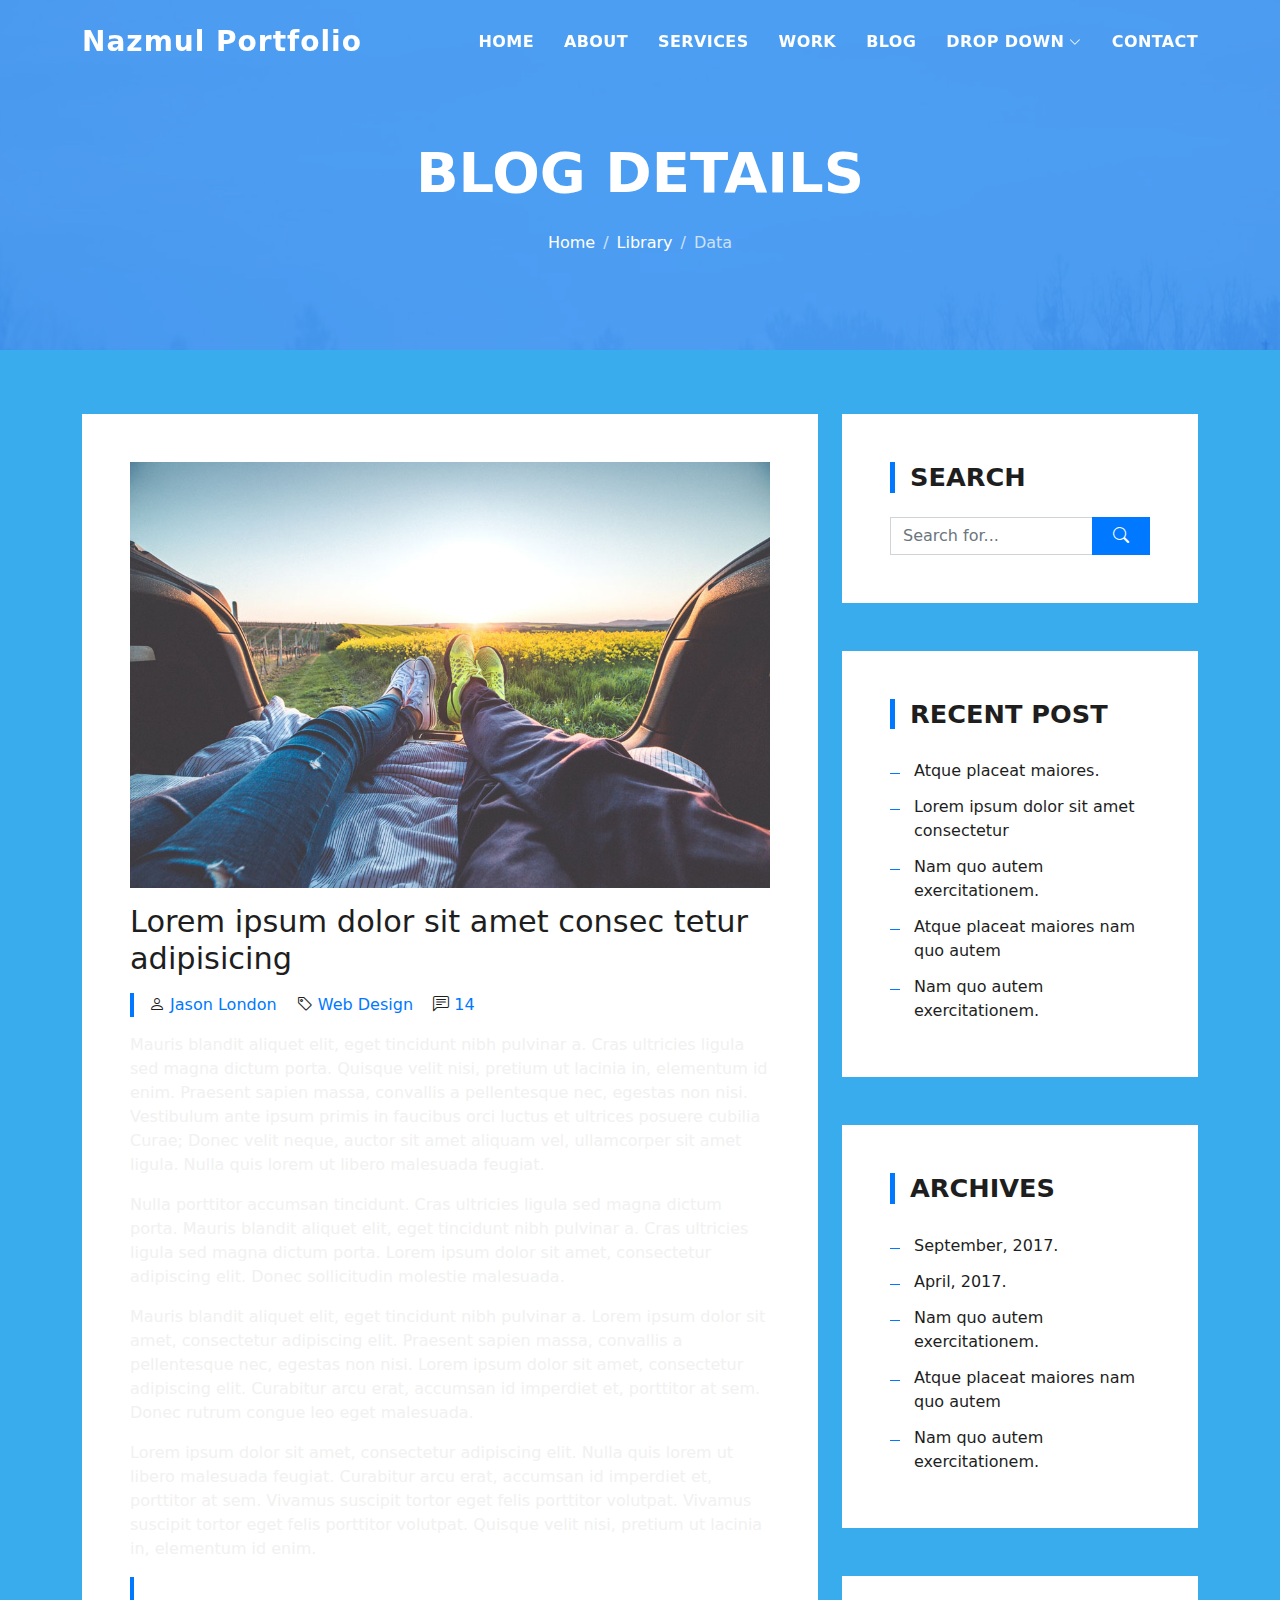
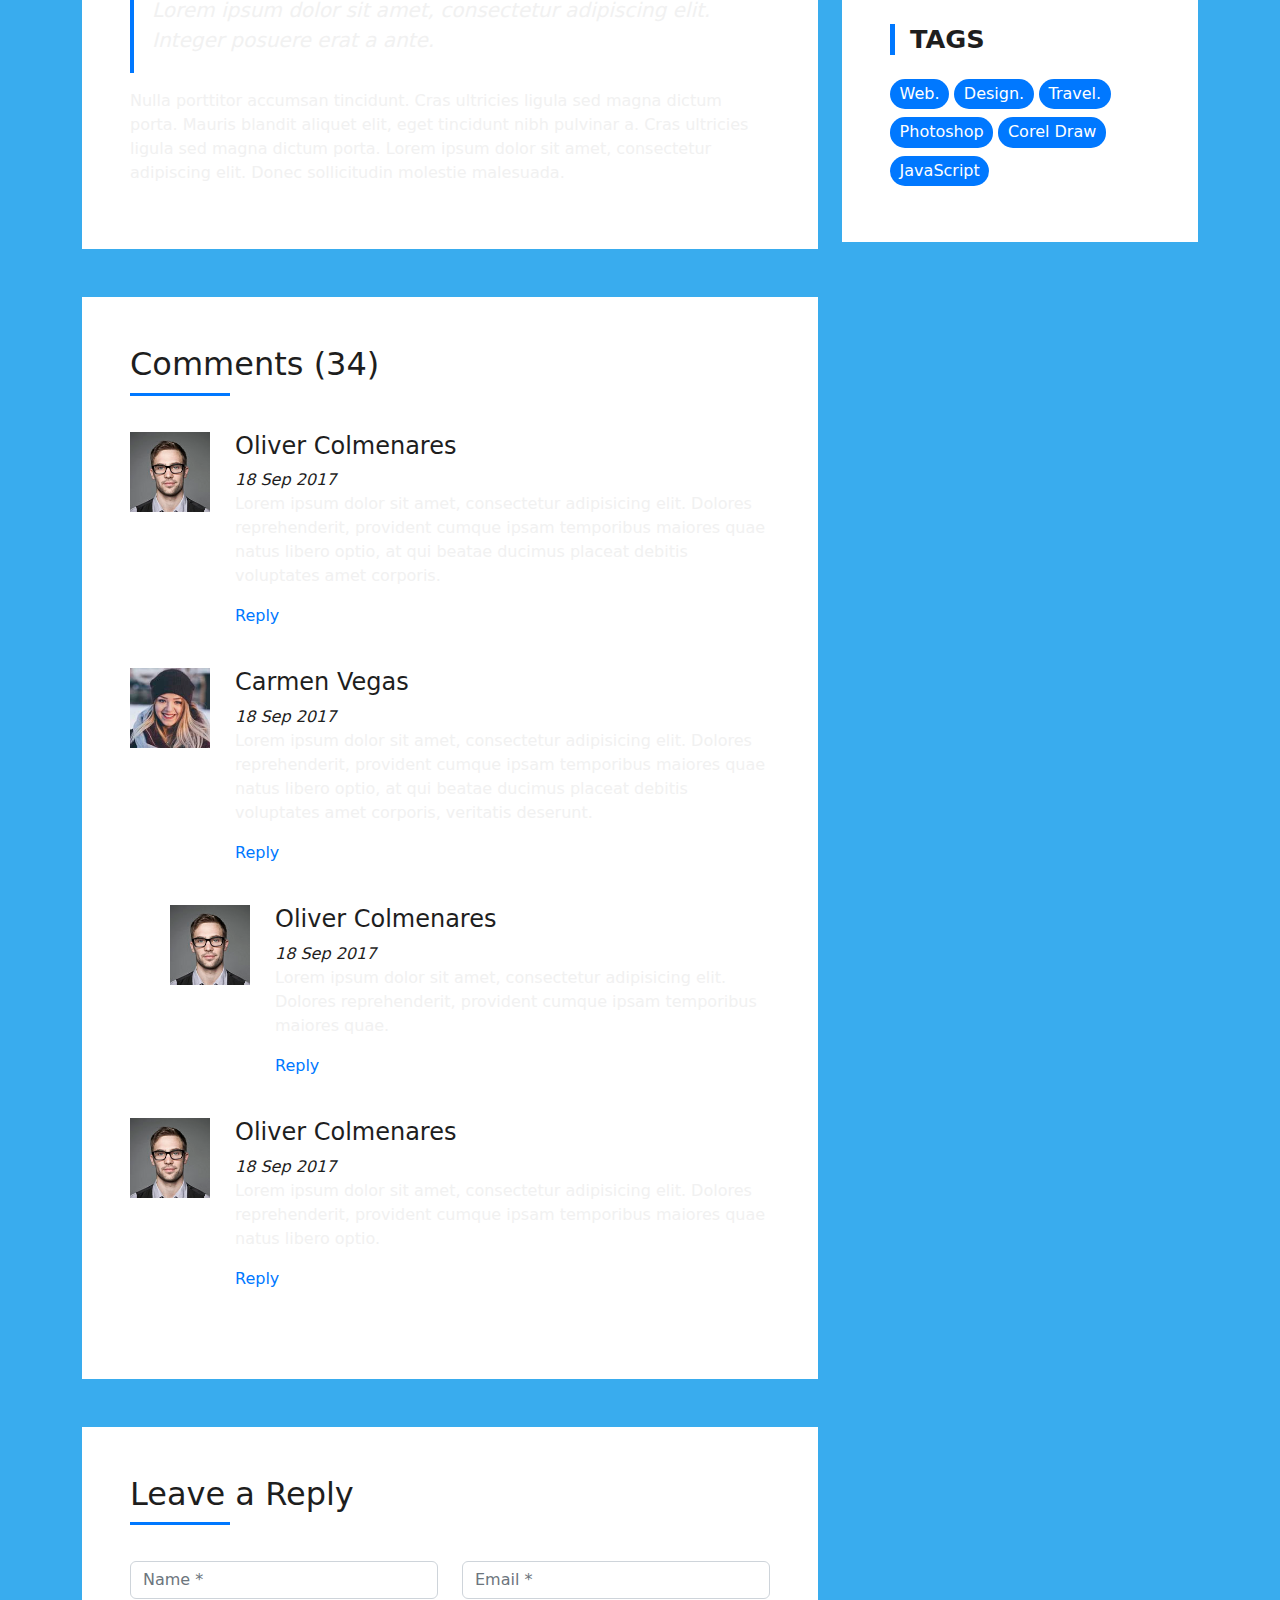
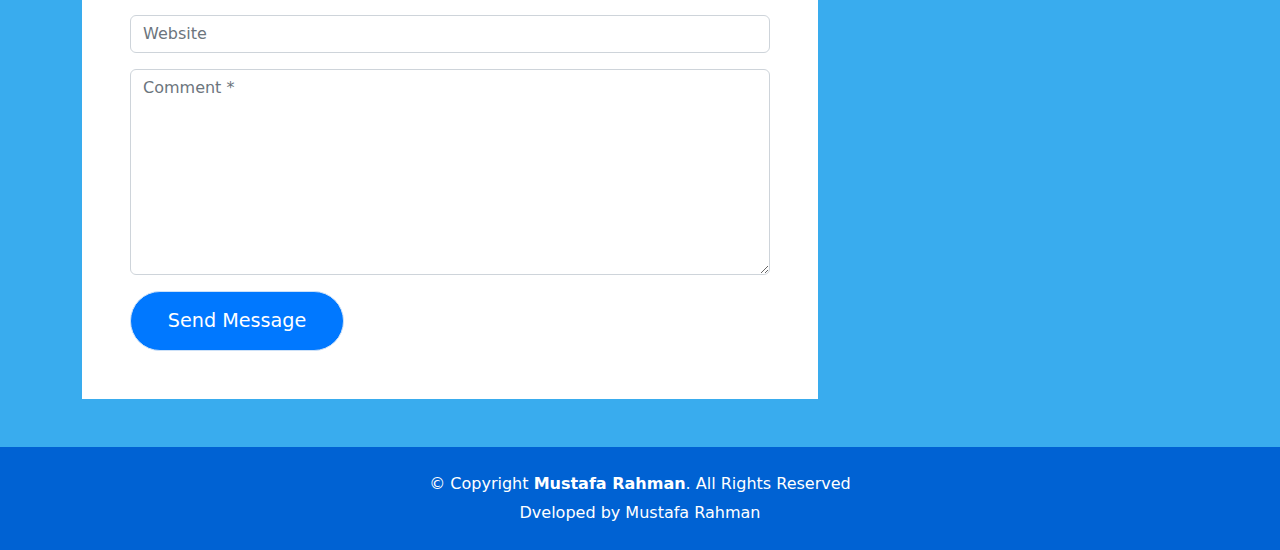
<file: blog-single.html>
<!DOCTYPE html>
<html lang="en">

<head>
  <meta charset="utf-8">
  <meta content="width=device-width, initial-scale=1.0" name="viewport">

  <title>Nazmul Portfolio</title>
  <meta content="" name="description">
  <meta content="" name="keywords">

  <!-- Favicons -->
  <link href="assets/img/favicon.png" rel="icon">
  <link href="assets/img/apple-touch-icon.png" rel="apple-touch-icon">

  <!-- Vendor CSS Files -->
  <link href="assets/vendor/bootstrap/css/bootstrap.min.css" rel="stylesheet">
  <link href="assets/vendor/bootstrap-icons/bootstrap-icons.css" rel="stylesheet">
  <link href="assets/vendor/glightbox/css/glightbox.min.css" rel="stylesheet">
  <link href="assets/vendor/swiper/swiper-bundle.min.css" rel="stylesheet">

  <!-- Template Main CSS File -->
  <link href="assets/css/style.css" rel="stylesheet">

  <!-- =======================================================
  * 
  *
  * developed by Mustafa
  * Author: developer mustafa
  * License: host mustafa101 copyright
  ======================================================== -->
</head>

<body>

  <!-- ======= Header ======= -->
  <header id="header" class="fixed-top">
    <div class="container d-flex align-items-center justify-content-between">

      <h1 class="logo"><a href="index.html">Nazmul Portfolio</a></h1>
      <!-- Uncomment below if you prefer to use an image logo -->
      <!-- <a href="index.html" class="logo"><img src="assets/img/logo.png" alt="" class="img-fluid"></a>-->

      <nav id="navbar" class="navbar">
        <ul>
          <li><a class="nav-link scrollto " href="./index.html">Home</a></li>
          <li><a class="nav-link scrollto" href="#about">About</a></li>
          <li><a class="nav-link scrollto" href="#services">Services</a></li>
          <li><a class="nav-link scrollto " href="#work">Work</a></li>
          <li><a class="nav-link scrollto " href="#blog">Blog</a></li>
          <li class="dropdown"><a href="#"><span>Drop Down</span> <i class="bi bi-chevron-down"></i></a>
            <ul>
              <li><a href="#">Drop Down 1</a></li>
              <li class="dropdown"><a href="#"><span>Deep Drop Down</span> <i class="bi bi-chevron-right"></i></a>
                <ul>
                  <li><a href="#">Deep Drop Down 1</a></li>
                  <li><a href="#">Deep Drop Down 2</a></li>
                  <li><a href="#">Deep Drop Down 3</a></li>
                  <li><a href="#">Deep Drop Down 4</a></li>
                  <li><a href="#">Deep Drop Down 5</a></li>
                </ul>
              </li>
              <li><a href="#">Drop Down 2</a></li>
              <li><a href="#">Drop Down 3</a></li>
              <li><a href="#">Drop Down 4</a></li>
            </ul>
          </li>
          <li><a class="nav-link scrollto" href="#contact">Contact</a></li>
        </ul>
        <i class="bi bi-list mobile-nav-toggle"></i>
      </nav><!-- .navbar -->

    </div>
  </header><!-- End Header -->

  <div class="hero hero-single route bg-image" style="background-image: url(assets/img/overlay-bg.jpg)">
    <div class="overlay-mf"></div>
    <div class="hero-content display-table">
      <div class="table-cell">
        <div class="container">
          <h2 class="hero-title mb-4">Blog Details</h2>
          <ol class="breadcrumb d-flex justify-content-center">
            <li class="breadcrumb-item">
              <a href="./index.html">Home</a>
            </li>
            <li class="breadcrumb-item">
              <a href="#">Library</a>
            </li>
            <li class="breadcrumb-item active">Data</li>
          </ol>
        </div>
      </div>
    </div>
  </div>

  <main id="main">

    <!-- ======= Blog Single Section ======= -->
    <section class="blog-wrapper sect-pt4" id="blog">
      <div class="container">
        <div class="row">
          <div class="col-md-8">
            <div class="post-box">
              <div class="post-thumb">
                <img src="assets/img/post-1.jpg" class="img-fluid" alt="">
              </div>
              <div class="post-meta">
                <h1 class="article-title">Lorem ipsum dolor sit amet consec tetur adipisicing</h1>
                <ul>
                  <li>
                    <span class="bi bi-person"></span>
                    <a href="#">Jason London</a>
                  </li>
                  <li>
                    <span class="bi bi-tag"></span>
                    <a href="#">Web Design</a>
                  </li>
                  <li>
                    <span class="bi bi-chat-left-text"></span>
                    <a href="#">14</a>
                  </li>
                </ul>
              </div>
              <div class="article-content">
                <p>
                  Mauris blandit aliquet elit, eget tincidunt nibh pulvinar a. Cras ultricies ligula sed magna dictum
                  porta. Quisque velit
                  nisi, pretium ut lacinia in, elementum id enim. Praesent sapien massa, convallis a pellentesque
                  nec, egestas non nisi. Vestibulum ante ipsum primis in faucibus orci luctus et ultrices posuere
                  cubilia Curae; Donec velit neque, auctor sit amet aliquam vel, ullamcorper sit amet ligula.
                  Nulla quis lorem ut libero malesuada feugiat.
                </p>
                <p>
                  Nulla porttitor accumsan tincidunt. Cras ultricies ligula sed magna dictum porta. Mauris blandit
                  aliquet elit, eget tincidunt
                  nibh pulvinar a. Cras ultricies ligula sed magna dictum porta. Lorem ipsum dolor sit amet,
                  consectetur adipiscing elit. Donec sollicitudin molestie malesuada.
                </p>
                <p>
                  Mauris blandit aliquet elit, eget tincidunt nibh pulvinar a. Lorem ipsum dolor sit amet, consectetur
                  adipiscing elit. Praesent
                  sapien massa, convallis a pellentesque nec, egestas non nisi. Lorem ipsum dolor sit amet,
                  consectetur adipiscing elit. Curabitur arcu erat, accumsan id imperdiet et, porttitor at
                  sem. Donec rutrum congue leo eget malesuada.
                </p>
                <p>
                  Lorem ipsum dolor sit amet, consectetur adipiscing elit. Nulla quis lorem ut libero malesuada feugiat.
                  Curabitur arcu erat,
                  accumsan id imperdiet et, porttitor at sem. Vivamus suscipit tortor eget felis porttitor
                  volutpat. Vivamus suscipit tortor eget felis porttitor volutpat. Quisque velit nisi, pretium
                  ut lacinia in, elementum id enim.
                </p>
                <blockquote class="blockquote">
                  <p class="mb-0">Lorem ipsum dolor sit amet, consectetur adipiscing elit. Integer posuere erat a ante.
                  </p>
                </blockquote>
                <p>
                  Nulla porttitor accumsan tincidunt. Cras ultricies ligula sed magna dictum porta. Mauris blandit
                  aliquet elit, eget tincidunt
                  nibh pulvinar a. Cras ultricies ligula sed magna dictum porta. Lorem ipsum dolor sit amet,
                  consectetur adipiscing elit. Donec sollicitudin molestie malesuada.
                </p>
              </div>
            </div>
            <div class="box-comments">
              <div class="title-box-2">
                <h4 class="title-comments title-left">Comments (34)</h4>
              </div>
              <ul class="list-comments">
                <li>
                  <div class="comment-avatar">
                    <img src="assets/img/testimonial-2.jpg" alt="">
                  </div>
                  <div class="comment-details">
                    <h4 class="comment-author">Oliver Colmenares</h4>
                    <span>18 Sep 2017</span>
                    <p>
                      Lorem ipsum dolor sit amet, consectetur adipisicing elit. Dolores reprehenderit, provident cumque
                      ipsam temporibus maiores
                      quae natus libero optio, at qui beatae ducimus placeat debitis voluptates amet corporis.
                    </p>
                    <a href="3">Reply</a>
                  </div>
                </li>
                <li>
                  <div class="comment-avatar">
                    <img src="assets/img/testimonial-4.jpg" alt="">
                  </div>
                  <div class="comment-details">
                    <h4 class="comment-author">Carmen Vegas</h4>
                    <span>18 Sep 2017</span>
                    <p>
                      Lorem ipsum dolor sit amet, consectetur adipisicing elit. Dolores reprehenderit, provident cumque
                      ipsam temporibus maiores
                      quae natus libero optio, at qui beatae ducimus placeat debitis voluptates amet corporis,
                      veritatis deserunt.
                    </p>
                    <a href="3">Reply</a>
                  </div>
                </li>
                <li class="comment-children">
                  <div class="comment-avatar">
                    <img src="assets/img/testimonial-2.jpg" alt="">
                  </div>
                  <div class="comment-details">
                    <h4 class="comment-author">Oliver Colmenares</h4>
                    <span>18 Sep 2017</span>
                    <p>
                      Lorem ipsum dolor sit amet, consectetur adipisicing elit. Dolores reprehenderit, provident cumque
                      ipsam temporibus maiores
                      quae.
                    </p>
                    <a href="3">Reply</a>
                  </div>
                </li>
                <li>
                  <div class="comment-avatar">
                    <img src="assets/img/testimonial-2.jpg" alt="">
                  </div>
                  <div class="comment-details">
                    <h4 class="comment-author">Oliver Colmenares</h4>
                    <span>18 Sep 2017</span>
                    <p>
                      Lorem ipsum dolor sit amet, consectetur adipisicing elit. Dolores reprehenderit, provident cumque
                      ipsam temporibus maiores
                      quae natus libero optio.
                    </p>
                    <a href="3">Reply</a>
                  </div>
                </li>
              </ul>
            </div>
            <div class="form-comments">
              <div class="title-box-2">
                <h3 class="title-left">
                  Leave a Reply
                </h3>
              </div>
              <form class="form-mf">
                <div class="row">
                  <div class="col-md-6 mb-3">
                    <div class="form-group">
                      <input type="text" class="form-control input-mf" id="inputName" placeholder="Name *" required>
                    </div>
                  </div>
                  <div class="col-md-6 mb-3">
                    <div class="form-group">
                      <input type="email" class="form-control input-mf" id="inputEmail1" placeholder="Email *" required>
                    </div>
                  </div>
                  <div class="col-md-12 mb-3">
                    <div class="form-group">
                      <input type="url" class="form-control input-mf" id="inputUrl" placeholder="Website">
                    </div>
                  </div>
                  <div class="col-md-12 mb-3">
                    <div class="form-group">
                      <textarea id="textMessage" class="form-control input-mf" placeholder="Comment *" name="message"
                        cols="45" rows="8" required></textarea>
                    </div>
                  </div>
                  <div class="col-md-12">
                    <button type="submit" class="button button-a button-big button-rouded">Send Message</button>
                  </div>
                </div>
              </form>
            </div>
          </div>
          <div class="col-md-4">
            <div class="widget-sidebar sidebar-search">
              <h5 class="sidebar-title">Search</h5>
              <div class="sidebar-content">
                <form>
                  <div class="input-group">
                    <input type="text" class="form-control" placeholder="Search for..." aria-label="Search for...">
                    <span class="input-group-btn">
                      <button class="btn btn-secondary btn-search" type="button">
                        <span class="bi bi-search"></span>
                      </button>
                    </span>
                  </div>
                </form>
              </div>
            </div>
            <div class="widget-sidebar">
              <h5 class="sidebar-title">Recent Post</h5>
              <div class="sidebar-content">
                <ul class="list-sidebar">
                  <li>
                    <a href="#">Atque placeat maiores.</a>
                  </li>
                  <li>
                    <a href="#">Lorem ipsum dolor sit amet consectetur</a>
                  </li>
                  <li>
                    <a href="#">Nam quo autem exercitationem.</a>
                  </li>
                  <li>
                    <a href="#">Atque placeat maiores nam quo autem</a>
                  </li>
                  <li>
                    <a href="#">Nam quo autem exercitationem.</a>
                  </li>
                </ul>
              </div>
            </div>
            <div class="widget-sidebar">
              <h5 class="sidebar-title">Archives</h5>
              <div class="sidebar-content">
                <ul class="list-sidebar">
                  <li>
                    <a href="#">September, 2017.</a>
                  </li>
                  <li>
                    <a href="#">April, 2017.</a>
                  </li>
                  <li>
                    <a href="#">Nam quo autem exercitationem.</a>
                  </li>
                  <li>
                    <a href="#">Atque placeat maiores nam quo autem</a>
                  </li>
                  <li>
                    <a href="#">Nam quo autem exercitationem.</a>
                  </li>
                </ul>
              </div>
            </div>
            <div class="widget-sidebar widget-tags">
              <h5 class="sidebar-title">Tags</h5>
              <div class="sidebar-content">
                <ul>
                  <li>
                    <a href="#">Web.</a>
                  </li>
                  <li>
                    <a href="#">Design.</a>
                  </li>
                  <li>
                    <a href="#">Travel.</a>
                  </li>
                  <li>
                    <a href="#">Photoshop</a>
                  </li>
                  <li>
                    <a href="#">Corel Draw</a>
                  </li>
                  <li>
                    <a href="#">JavaScript</a>
                  </li>
                </ul>
              </div>
            </div>
          </div>
        </div>
      </div>
    </section><!-- End Blog Single Section -->

  </main><!-- End #main -->

  <!-- ======= Footer ======= -->
  <footer>
    <div class="container">
      <div class="row">
        <div class="col-sm-12">
          <div class="copyright-box">
            <p class="copyright">&copy; Copyright <strong>Mustafa Rahman</strong>. All Rights Reserved</p>
            <div class="credits">

              <!-- =======================================================
  * 
  *
  * developed by Mustafa
  * Author: developer mustafa
  * License: host mustafa101 copyright
  ======================================================== -->
              Dveloped by <a href="https://mustafa-portfolio1.netlify.app/" target="_blank">Mustafa Rahman</a>
            </div>
          </div>
        </div>
      </div>
    </div>
  </footer><!-- End  Footer -->

  <div id="preloader"></div>
  <a href="#" class="back-to-top d-flex align-items-center justify-content-center"><i
      class="bi bi-arrow-up-short"></i></a>

  <!-- Vendor JS Files -->
  <script src="assets/vendor/purecounter/purecounter_vanilla.js"></script>
  <script src="assets/vendor/bootstrap/js/bootstrap.bundle.min.js"></script>
  <script src="assets/vendor/glightbox/js/glightbox.min.js"></script>
  <script src="assets/vendor/swiper/swiper-bundle.min.js"></script>
  <script src="assets/vendor/typed.js/typed.min.js"></script>
  <script src="assets/vendor/php-email-form/validate.js"></script>

  <!-- Template Main JS File -->
  <script src="assets/js/main.js"></script>

</body>

</html>
</file>
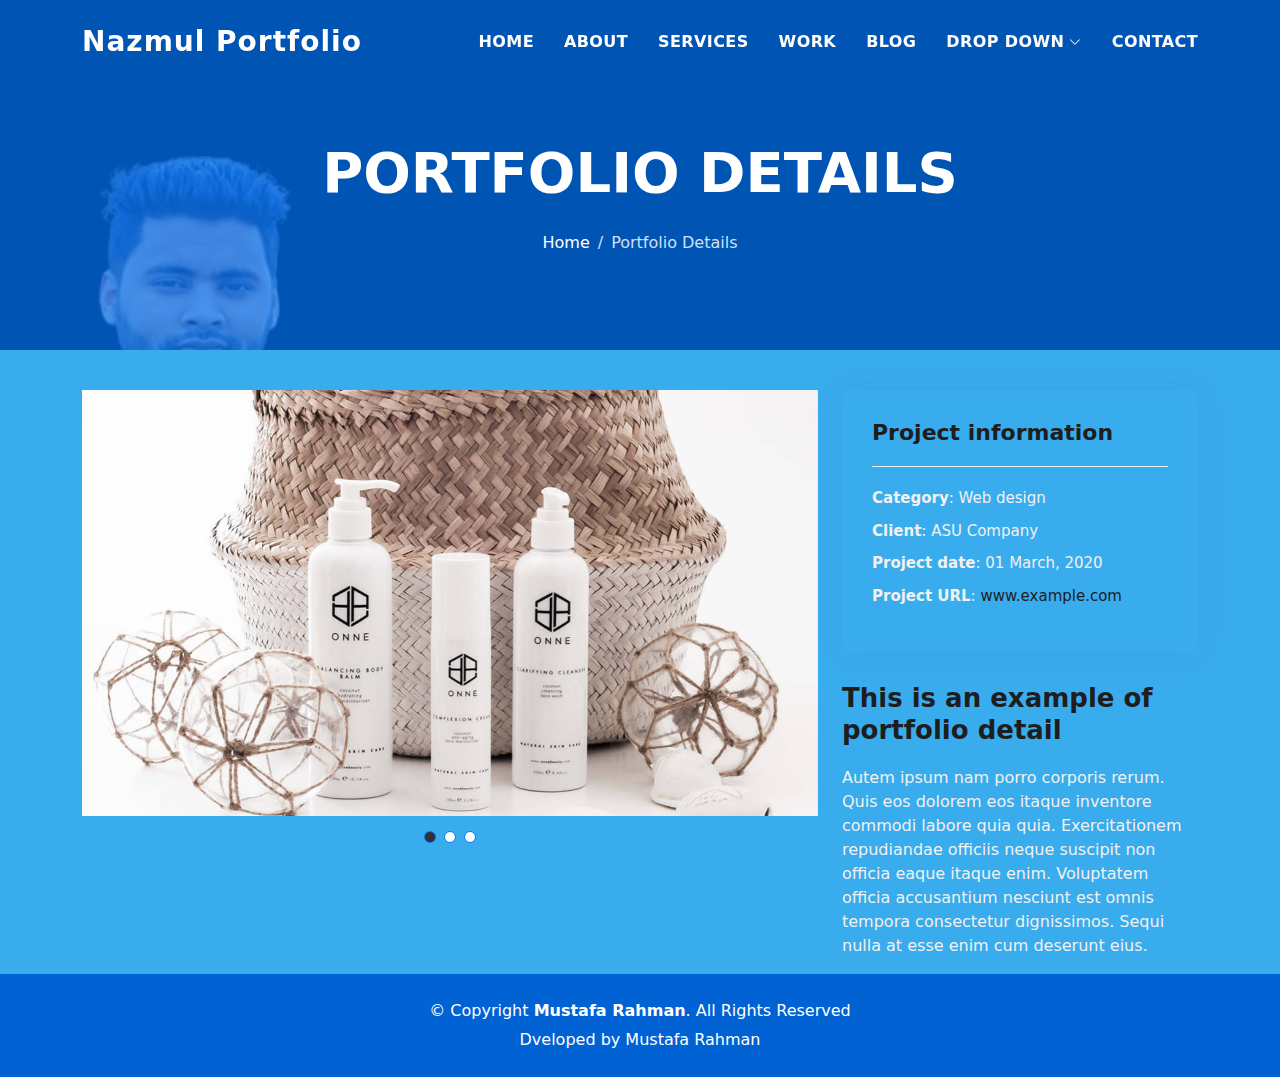
<file: portfolio-details.html>
<!DOCTYPE html>
<html lang="en">

<head>
  <meta charset="utf-8">
  <meta content="width=device-width, initial-scale=1.0" name="viewport">

  <title>Nazmul Portfolio</title>
  <meta content="" name="description">
  <meta content="" name="keywords">

  <!-- Favicons -->
  <link href="assets/img/favicon.png" rel="icon">
  <link href="assets/img/apple-touch-icon.png" rel="apple-touch-icon">

  <!-- Vendor CSS Files -->
  <link href="assets/vendor/bootstrap/css/bootstrap.min.css" rel="stylesheet">
  <link href="assets/vendor/bootstrap-icons/bootstrap-icons.css" rel="stylesheet">
  <link href="assets/vendor/glightbox/css/glightbox.min.css" rel="stylesheet">
  <link href="assets/vendor/swiper/swiper-bundle.min.css" rel="stylesheet">

  <!-- Template Main CSS File -->
  <link href="assets/css/style.css" rel="stylesheet">

  <!-- =======================================================
  * 
  *
  * developed by Mustafa
  * Author: developer mustafa
  * License: host mustafa101 copyright
  ======================================================== -->
</head>

<body>

  <!-- ======= Header ======= -->
  <header id="header" class="fixed-top">
    <div class="container d-flex align-items-center justify-content-between">

      <h1 class="logo"><a href="index.html">Nazmul Portfolio</a></h1>
      <!-- Uncomment below if you prefer to use an image logo -->
      <!-- <a href="index.html" class="logo"><img src="assets/img/logo.png" alt="" class="img-fluid"></a>-->

      <nav id="navbar" class="navbar">
        <ul>
          <li><a class="nav-link scrollto " href="./index.html">Home</a></li>
          <li><a class="nav-link scrollto" href="#about">About</a></li>
          <li><a class="nav-link scrollto" href="#services">Services</a></li>
          <li><a class="nav-link scrollto " href="#work">Work</a></li>
          <li><a class="nav-link scrollto " href="#blog">Blog</a></li>
          <li class="dropdown"><a href="#"><span>Drop Down</span> <i class="bi bi-chevron-down"></i></a>
            <ul>
              <li><a href="#">Drop Down 1</a></li>
              <li class="dropdown"><a href="#"><span>Deep Drop Down</span> <i class="bi bi-chevron-right"></i></a>
                <ul>
                  <li><a href="#">Deep Drop Down 1</a></li>
                  <li><a href="#">Deep Drop Down 2</a></li>
                  <li><a href="#">Deep Drop Down 3</a></li>
                  <li><a href="#">Deep Drop Down 4</a></li>
                  <li><a href="#">Deep Drop Down 5</a></li>
                </ul>
              </li>
              <li><a href="#">Drop Down 2</a></li>
              <li><a href="#">Drop Down 3</a></li>
              <li><a href="#">Drop Down 4</a></li>
            </ul>
          </li>
          <li><a class="nav-link scrollto" href="#contact">Contact</a></li>
        </ul>
        <i class="bi bi-list mobile-nav-toggle"></i>
      </nav><!-- .navbar -->

    </div>
  </header><!-- End Header -->

  <div class="hero hero-single route bg-image header-img">
    <div class="overlay-mf"></div>
    <div class="hero-content display-table">
      <div class="table-cell">
        <div class="container">
          <h2 class="hero-title mb-4">Portfolio Details</h2>
          <ol class="breadcrumb d-flex justify-content-center">
            <li class="breadcrumb-item">
              <a href="./index.html">Home</a>
            </li>
            <li class="breadcrumb-item active">Portfolio Details</li>
          </ol>
        </div>
      </div>
    </div>
  </div>

  <main id="main">

    <!-- ======= Portfolio Details Section ======= -->
    <section id="portfolio-details" class="portfolio-details ">
      <div class="container">

        <div class="row gy-4">

          <div class="col-lg-8">
            <div class="portfolio-details-slider swiper">
              <div class="swiper-wrapper align-items-center">

                <div class="swiper-slide">
                  <img src="assets/img/portfolio-details-1.jpg" alt="">
                </div>

                <div class="swiper-slide">
                  <img src="assets/img/portfolio-details-2.jpg" alt="">
                </div>

                <div class="swiper-slide">
                  <img src="assets/img/portfolio-details-3.jpg" alt="">
                </div>

              </div>
              <div class="swiper-pagination"></div>
            </div>
          </div>

          <div class="col-lg-4">
            <div class="portfolio-info">
              <h3>Project information</h3>
              <ul>
                <li><strong>Category</strong>: Web design</li>
                <li><strong>Client</strong>: ASU Company</li>
                <li><strong>Project date</strong>: 01 March, 2020</li>
                <li><strong>Project URL</strong>: <a href="#">www.example.com</a></li>
              </ul>
            </div>
            <div class="portfolio-description">
              <h2>This is an example of portfolio detail</h2>
              <p>
                Autem ipsum nam porro corporis rerum. Quis eos dolorem eos itaque inventore commodi labore quia quia.
                Exercitationem repudiandae officiis neque suscipit non officia eaque itaque enim. Voluptatem officia
                accusantium nesciunt est omnis tempora consectetur dignissimos. Sequi nulla at esse enim cum deserunt
                eius.
              </p>
            </div>
          </div>

        </div>

      </div>
    </section><!-- End Portfolio Details Section -->

  </main><!-- End #main -->

  <!-- ======= Footer ======= -->
  <footer>
    <div class="container">
      <div class="row">
        <div class="col-sm-12">
          <div class="copyright-box">
            <p class="copyright">&copy; Copyright <strong>Mustafa Rahman</strong>. All Rights Reserved</p>
            <div class="credits">

              <!-- =======================================================
  * 
  *
  * developed by Mustafa
  * Author: developer mustafa
  * License: host mustafa101 copyright
  ======================================================== -->
              Dveloped by <a href="https://mustafa-portfolio1.netlify.app/" target="_blank">Mustafa Rahman</a>
            </div>
          </div>
        </div>
      </div>
    </div>
  </footer><!-- End  Footer -->


  <div id="preloader"></div>
  <a href="#" class="back-to-top d-flex align-items-center justify-content-center"><i
      class="bi bi-arrow-up-short"></i></a>

  <!-- Vendor JS Files -->
  <script src="assets/vendor/purecounter/purecounter_vanilla.js"></script>
  <script src="assets/vendor/bootstrap/js/bootstrap.bundle.min.js"></script>
  <script src="assets/vendor/glightbox/js/glightbox.min.js"></script>
  <script src="assets/vendor/swiper/swiper-bundle.min.js"></script>
  <script src="assets/vendor/typed.js/typed.min.js"></script>
  <script src="assets/vendor/php-email-form/validate.js"></script>

  <!-- Template Main JS File -->
  <script src="assets/js/main.js"></script>

</body>

</html>
</file>
<file: assets/css/style.css>
/**

*/

/*--------------------------------------------------------------
# General
--------------------------------------------------------------*/
body {
  background-color: #39acee;
  color: #f1f1f1;
}

h1,
h2,
h3,
h4,
h5,
h6 {
  color: #1e1e1e;
}

a {
  color: #1e1e1e;
  text-decoration: none;
  transition: all 0.5s ease-in-out;
}

a:hover {
  color: #0078ff;
  text-decoration: none;
  transition: all 0.5s ease-in-out;
}

.p-r {
  position: relative;
}

.color-a {
  text-decoration: none;
  color: #0078ff;
}

.color-d {
  color: #f5f5f5;
}

.color-text-a {
  text-decoration: none;
  color: #4e4e4e;
}

.box-shadow,
.card-blog,
.work-box,
.service-box,
.paralax-mf {
  box-shadow: 0 13px 8px -10px rgba(0, 0, 0, 0.1);
}

.box-shadow-a,
.button:hover {
  text-decoration: none;
  box-shadow: 0 0 0 4px #d9dcdf;
}

.display-5 {
  font-size: 2.5rem;
  font-weight: 300;
  line-height: 1.1;
}

.display-6 {
  font-size: 2rem;
  font-weight: 300;
  line-height: 1.1;
}

.avatar {
  width: 32px;
  height: 32px;
  margin-right: 4px;
  overflow: hidden;
}

.bg-image {
  background-repeat: no-repeat;
  background-attachment: fixed;
  background-size: cover;
  background-position: center center;
}

@media (max-width: 1024px) {
  .bg-image {
    background-attachment: scroll;
  }
}

.overlay-mf {
  background-color: #0078ff;
}

.overlay-mf {
  position: absolute;
  top: 0;
  left: 0px;
  padding: 0;
  height: 100%;
  width: 100%;
  opacity: 0.7;
}

.paralax-mf {
  position: relative;
  padding: 8rem 0;
}

.display-table {
  width: 100%;
  height: 100%;
  display: table;
}

.table-cell {
  display: table-cell;
  vertical-align: middle;
}

/*--/ Sections /--*/
.sect-4 {
  padding: 4rem 0;
}

.sect-pt4 {
  padding-top: 4rem;
}

.sect-mt4 {
  margin-top: 4rem;
}

/*--/ Title s /--*/
.title-s {
  font-weight: 600;
  color: #1e1e1e;
  font-size: 1.1rem;
}

/*--/ Title A /--*/
.title-box {
  margin-bottom: 4rem;
}

.title-a {
  text-decoration: none;
  font-size: 3rem;
  font-weight: bold;
  text-transform: uppercase;
}

.subtitle-a {
  text-decoration: none;
  color: #4e4e4e;
}

.line-mf {
  width: 40px;
  height: 5px;
  background-color: #0078ff;
  margin: 0 auto;
}

/*--/ Title Left /--*/
.title-box-2 {
  margin-bottom: 3rem;
}

.title-left {
  font-size: 2rem;
  position: relative;
}

.title-left:before {
  content: "";
  position: absolute;
  height: 3px;
  background-color: #0078ff;
  width: 100px;
  bottom: -12px;
}

/*------/ Box /------*/
.box-pl2 {
  padding-left: 2rem;
}

.box-shadow-full {
  padding: 3rem 1.25rem;
  position: relative;
  background-color: #fff;
  margin-bottom: 3rem;
  z-index: 2;
  box-shadow: 0 1px 1px 0 rgba(0, 0, 0, 0.06), 0 2px 5px 0 rgba(0, 0, 0, 0.2);
}

@media (min-width: 768px) {
  .box-shadow-full {
    padding: 3rem;
  }
}

/*------/ Socials /------*/
.socials {
  padding: 1.5rem 0;
}

.socials ul li {
  display: inline-block;
}

.socials .ico-circle {
  height: 40px;
  width: 40px;
  font-size: 1.2rem;
  border-radius: 50%;
  line-height: 1.6;
  margin: 0 15px 0 0;
  box-shadow: 0 0 0 3px #0078ff;
  transition: all 500ms ease;
}

.socials .ico-circle:hover {
  background-color: #0078ff;
  color: #fff;
  box-shadow: 0 0 0 3px #cde1f8;
  transition: all 500ms ease;
}

/*------/ Ul resect /------*/
.ul-resect,
.widget-tags ul,
.widget-sidebar .list-sidebar,
.box-comments .list-comments,
.blog-wrapper .post-meta ul,
.list-ico,
.socials ul {
  list-style: none;
  padding-left: 0;
  margin-bottom: 0;
}

.list-ico {
  line-height: 2;
}

.list-ico span {
  color: #0078ff;
  margin-right: 10px;
}

/*------/ Ico Circle /------*/
.ico-circle {
  height: 100px;
  width: 100px;
  font-size: 2rem;
  border-radius: 50%;
  line-height: 1.55;
  margin: 0 auto;
  text-align: center;
  box-shadow: 0 0 0 10px #0078ff;
  display: block;
}

/*------/ Owl Carousel /------*/
.owl-theme .owl-dots {
  text-align: center;
  margin-top: 18px;
}

.owl-theme .owl-dots .owl-dot {
  display: inline-block;
}

.owl-theme .owl-dots .owl-dot span {
  width: 18px;
  height: 7px;
  margin: 5px 5px;
  background: #cde1f8;
  border: 0px solid #cde1f8;
  display: block;
  transition: all 0.6s ease-in-out;
  cursor: pointer;
}

.owl-theme .owl-dots .owl-dot:hover span {
  background-color: #cde1f8;
}

.owl-theme .owl-dots .owl-dot.active span {
  background-color: #1b1b1b;
  width: 25px;
}

/*--/ Scrolltop s /--*/
.scrolltop-mf {
  position: relative;
  display: none;
}

.scrolltop-mf span {
  z-index: 999;
  position: fixed;
  width: 42px;
  height: 42px;
  background-color: #0078ff;
  opacity: 0.7;
  font-size: 1.6rem;
  line-height: 1.5;
  text-align: center;
  color: #fff;
  top: auto;
  left: auto;
  right: 30px;
  bottom: 50px;
  cursor: pointer;
  border-radius: 50%;
}

/*--------------------------------------------------------------
# Back to top button
--------------------------------------------------------------*/
.back-to-top {
  position: fixed;
  visibility: hidden;
  opacity: 0;
  right: 15px;
  bottom: 15px;
  z-index: 996;
  background: #0078ff;
  width: 40px;
  height: 40px;
  border-radius: 50px;
  transition: all 0.4s;
}

.back-to-top i {
  font-size: 28px;
  color: #fff;
  line-height: 0;
}

.back-to-top:hover {
  background: #298eff;
  color: #fff;
}

.back-to-top.active {
  visibility: visible;
  opacity: 1;
}

/*------/ Prelaoder /------*/
#preloader {
  position: fixed;
  top: 0;
  left: 0;
  right: 0;
  bottom: 0;
  z-index: 9999;
  overflow: hidden;
  background: #fff;
}

#preloader:before {
  content: "";
  position: fixed;
  top: calc(50% - 30px);
  left: calc(50% - 30px);
  border: 6px solid #f2f2f2;
  border-top: 6px solid #0078ff;
  border-radius: 50%;
  width: 60px;
  height: 60px;
  animation: animate-preloader 1s linear infinite;
}

@keyframes animate-preloader {
  0% {
    transform: rotate(0deg);
  }

  100% {
    transform: rotate(360deg);
  }
}

/*------/ Button /------*/
.button {
  display: inline-block;
  padding: 0.3rem 0.6rem;
  text-align: center;
  vertical-align: middle;
  -webkit-user-select: none;
  -moz-user-select: none;
  user-select: none;
  font-size: 1rem;
  border-radius: 0.3rem;
  border: 1px solid transparent;
  transition: all 500ms ease;
  cursor: pointer;
}

.button:focus {
  outline: 0;
}

.button:hover {
  background-color: #0062d3;
  color: #fff;
  transition: all 500ms ease;
}

.button-a {
  text-decoration: none;
  background-color: #0078ff;
  color: #fff;
  border-color: #cde1f8;
}

.button-big {
  padding: 0.9rem 2.3rem;
  font-size: 1.2rem;
}

.button-rouded {
  border-radius: 5rem;
}

.btn-lg {
  padding: 0.5rem 1rem;
  font-size: 1.25rem;
  line-height: 1.5;
  border-radius: 0.3rem;
}

/*--------------------------------------------------------------
# Header
--------------------------------------------------------------*/
#header {
  transition: all 0.5s;
  z-index: 997;
  padding: 20px 0;
}

#header .logo {
  font-size: 28px;
  margin: 0;
  padding: 0;
  font-weight: 600;
  letter-spacing: 1px;
}

#header .logo a {
  color: #fff;
}

#header .logo img {
  max-height: 40px;
}

#header.header-scrolled {
  background: rgba(0, 0, 0, 0.9);
  padding: 12px 0;
}

/*--------------------------------------------------------------
# Navigation Menu
--------------------------------------------------------------*/
/**
* Desktop Navigation 
*/
.navbar {
  padding: 0;
}

.navbar ul {
  margin: 0;
  padding: 0;
  display: flex;
  list-style: none;
  align-items: center;
}

.navbar li {
  position: relative;
}

.navbar > ul > li {
  white-space: nowrap;
  padding: 10px 0 10px 30px;
}

.navbar a,
.navbar a:focus {
  display: flex;
  align-items: center;
  justify-content: space-between;
  color: #fff;
  font-size: 16px;
  font-weight: 600;
  padding: 0;
  white-space: nowrap;
  transition: 0.3s;
  letter-spacing: 0.4px;
  position: relative;
  text-transform: uppercase;
}

.navbar a i,
.navbar a:focus i {
  font-size: 12px;
  line-height: 0;
  margin-left: 5px;
}

.navbar > ul > li > a:before {
  content: "";
  position: absolute;
  width: 100%;
  height: 2px;
  bottom: -6px;
  left: 0;
  width: 0;
  background-color: #fff;
  visibility: hidden;
  transition: all 0.3s ease-in-out 0s;
}

.navbar a:hover:before,
.navbar li:hover > a:before,
.navbar .active:before {
  visibility: visible;
  width: 80%;
}

.navbar a:hover,
.navbar .active,
.navbar .active:focus,
.navbar li:hover > a {
  color: #fff;
}

.navbar .dropdown ul {
  display: block;
  position: absolute;
  left: 30px;
  top: calc(100% + 30px);
  margin: 0;
  padding: 10px 0;
  z-index: 99;
  opacity: 0;
  visibility: hidden;
  background: #fff;
  box-shadow: 0px 0px 30px rgba(127, 137, 161, 0.25);
  transition: 0.3s;
}

.navbar .dropdown ul li {
  min-width: 200px;
}

.navbar .dropdown ul a {
  padding: 10px 20px;
  font-size: 14px;
  text-transform: none;
  color: #4e4e4e;
}

.navbar .dropdown ul a i {
  font-size: 12px;
}

.navbar .dropdown ul a:hover,
.navbar .dropdown ul .active:hover,
.navbar .dropdown ul li:hover > a {
  color: #0078ff;
}

.navbar .dropdown:hover > ul {
  opacity: 1;
  top: 100%;
  visibility: visible;
}

.navbar .dropdown .dropdown ul {
  top: 0;
  left: calc(100% - 30px);
  visibility: hidden;
}

.navbar .dropdown .dropdown:hover > ul {
  opacity: 1;
  top: 0;
  left: 100%;
  visibility: visible;
}

@media (max-width: 1366px) {
  .navbar .dropdown .dropdown ul {
    left: -90%;
  }

  .navbar .dropdown .dropdown:hover > ul {
    left: -100%;
  }
}

/**
* Mobile Navigation 
*/
.mobile-nav-toggle {
  color: #fff;
  font-size: 28px;
  cursor: pointer;
  display: none;
  line-height: 0;
  transition: 0.5s;
}

@media (max-width: 991px) {
  .mobile-nav-toggle {
    display: block;
  }

  .navbar ul {
    display: none;
  }
}

.navbar-mobile {
  position: fixed;
  overflow: hidden;
  top: 0;
  right: 0;
  left: 0;
  bottom: 0;
  background: rgba(78, 78, 78, 0.9);
  transition: 0.3s;
  z-index: 999;
}

.navbar-mobile .mobile-nav-toggle {
  position: absolute;
  top: 15px;
  right: 15px;
}

.navbar-mobile ul {
  display: block;
  position: absolute;
  top: 55px;
  right: 15px;
  bottom: 15px;
  left: 15px;
  padding: 10px 0;
  background-color: #fff;
  overflow-y: auto;
  transition: 0.3s;
}

.navbar-mobile > ul > li {
  padding: 0;
}

.navbar-mobile a:hover:before,
.navbar-mobile li:hover > a:before,
.navbar-mobile .active:before {
  visibility: hidden;
}

.navbar-mobile a,
.navbar-mobile a:focus {
  padding: 10px 20px;
  font-size: 15px;
  color: #4e4e4e;
}

.navbar-mobile a:hover,
.navbar-mobile .active,
.navbar-mobile li:hover > a {
  color: #0078ff;
}

.navbar-mobile .getstarted,
.navbar-mobile .getstarted:focus {
  margin: 15px;
}

.navbar-mobile .dropdown ul {
  position: static;
  display: none;
  margin: 10px 20px;
  padding: 10px 0;
  z-index: 99;
  opacity: 1;
  visibility: visible;
  background: #fff;
  box-shadow: 0px 0px 30px rgba(127, 137, 161, 0.25);
}

.navbar-mobile .dropdown ul li {
  min-width: 200px;
}

.navbar-mobile .dropdown ul a {
  padding: 10px 20px;
}

.navbar-mobile .dropdown ul a i {
  font-size: 12px;
}

.navbar-mobile .dropdown ul a:hover,
.navbar-mobile .dropdown ul .active:hover,
.navbar-mobile .dropdown ul li:hover > a {
  color: #0078ff;
}

.navbar-mobile .dropdown > .dropdown-active {
  display: block;
}

/*--------------------------------------------------------------
# Hero Section
--------------------------------------------------------------*/
.hero {
  height: 100vh;
  position: relative;
  color: #fff;
}

.hero .hero-content {
  text-align: center;
  position: absolute;
}

.hero .overlay-itro {
  background-color: rgba(0, 0, 0, 0.6);
  position: absolute;
  top: 0;
  left: 0px;
  padding: 0;
  height: 100%;
  width: 100%;
  opacity: 0.9;
}

.hero .hero-title {
  color: #fff;
  font-weight: 600;
  font-size: 3rem;
}

@media (min-width: 768px) {
  .hero .hero-title {
    font-size: 4.5rem;
  }
}

.hero .hero-subtitle {
  font-size: 1.5rem;
  font-weight: 600;
}

@media (min-width: 768px) {
  .hero .hero-subtitle {
    font-size: 2.5rem;
  }
}

.hero .text-slider-items {
  display: none;
}

.hero-single {
  height: 350px;
}

.hero-single .hero-content {
  margin-top: 30px;
}

.hero-single .hero-title {
  text-transform: uppercase;
  font-size: 3rem;
}

@media (min-width: 768px) {
  .hero-single .hero-title {
    font-size: 3.5rem;
  }
}

.hero-single .breadcrumb {
  background-color: transparent;
  color: #0078ff;
}

.hero-single .breadcrumb .breadcrumb-item:before {
  color: #cde1f8;
}

.hero-single .breadcrumb .breadcrumb-item.active {
  color: #cde1f8;
}

.hero-single .breadcrumb a {
  color: #fff;
}

/*--------------------------------------------------------------
# About
--------------------------------------------------------------*/
.about-mf .box-shadow-full {
  padding-top: 4rem;
  padding-bottom: 4rem;
}

.about-mf .about-img {
  margin-bottom: 2rem;
}

.about-mf .about-img img {
  margin-left: 10px;
}

@media (min-width: 767px) {
  .about-mf .box-pl2 {
    margin-top: 3rem;
    padding-left: 0rem;
  }
}

.skill-mf span {
  color: #4e4e4e;
}

.skill-mf .progress {
  background-color: #cde1f8;
  margin: 0.5rem 0 1.2rem 0;
  border-radius: 0;
  height: 0.7rem;
}

.skill-mf .progress .progress-bar {
  height: 0.7rem;
  background-color: #0078ff;
}

/*--------------------------------------------------------------
# Services
--------------------------------------------------------------*/
.service-box {
  background-color: #fff;
  padding: 2.5rem 1.3rem;
  border-radius: 1rem;
  margin-bottom: 3rem;
  text-align: center;
}

.service-box:hover .ico-circle {
  transition: all 500ms ease;
  color: #fff;
  background-color: #0078ff;
  box-shadow: 0 0 0 10px #cde1f8;
}

.service-box .service-ico {
  margin-bottom: 1rem;
  color: #1e1e1e;
}

.service-box .ico-circle {
  transition: all 500ms ease;
  display: inline-flex;
  align-items: center;
  justify-content: center;
}

.service-box .ico-circle i {
  line-height: 0;
  font-size: 40px;
}

.service-box .s-title {
  font-size: 1.4rem;
  text-transform: uppercase;
  text-align: center;
  padding: 0.4rem 0;
}

.service-box .s-description {
  color: #4e4e4e;
}

/*--------------------------------------------------------------
# Counter
--------------------------------------------------------------*/
.counter-box {
  color: #fff;
  text-align: center;
}

@media (min-width: 577px) {
  .counter-box {
    margin-bottom: 1.8rem;
  }
}

.counter-ico {
  margin-bottom: 1rem;
}

.counter-ico .ico-circle {
  height: 60px;
  width: 60px;
  line-height: 1.5;
  box-shadow: 0 0 0 10px #cde1f8;
}

.counter-num .counter {
  font-size: 2rem;
  margin-bottom: 0;
}

/*--------------------------------------------------------------
# Portfolio
--------------------------------------------------------------*/
.work-box {
  margin-bottom: 3rem;
  -webkit-backface-visibility: hidden;
  backface-visibility: hidden;
  background-color: #fff;
}

.work-box:hover img {
  transform: scale(1.3);
}

.work-img {
  display: block;
  overflow: hidden;
}

.work-img img {
  transition: all 1s;
}

.work-content {
  padding: 2rem 3% 1rem 4%;
}

.work-content .w-more {
  color: #4e4e4e;
  font-size: 0.8rem;
}

.work-content .w-more .w-ctegory {
  color: #0078ff;
}

.work-content .w-like {
  font-size: 2.5rem;
  color: #0078ff;
  float: right;
}

.work-content .w-like a {
  color: #0078ff;
}

.work-content .w-like .num-like {
  font-size: 0.7rem;
}

.w-title {
  font-size: 1.2rem;
}

/*--------------------------------------------------------------
# Portfolio Details
--------------------------------------------------------------*/
.portfolio-details {
  padding-top: 40px;
}

.portfolio-details .portfolio-details-slider img {
  width: 100%;
}

.portfolio-details .portfolio-details-slider .swiper-pagination {
  margin-top: 20px;
  position: relative;
}

.portfolio-details
  .portfolio-details-slider
  .swiper-pagination
  .swiper-pagination-bullet {
  width: 12px;
  height: 12px;
  background-color: #fff;
  opacity: 1;
  border: 1px solid #0078ff;
}

.portfolio-details
  .portfolio-details-slider
  .swiper-pagination
  .swiper-pagination-bullet-active {
  background-color: #303030;
}

.portfolio-details .portfolio-info {
  padding: 30px;
  box-shadow: 0px 0 30px rgba(78, 78, 78, 0.08);
}

.portfolio-details .portfolio-info h3 {
  font-size: 22px;
  font-weight: 700;
  margin-bottom: 20px;
  padding-bottom: 20px;
  border-bottom: 1px solid #eee;
}

.portfolio-details .portfolio-info ul {
  list-style: none;
  padding: 0;
  font-size: 15px;
}

.portfolio-details .portfolio-info ul li + li {
  margin-top: 10px;
}

.portfolio-details .portfolio-description {
  padding-top: 30px;
}

.portfolio-details .portfolio-description h2 {
  font-size: 26px;
  font-weight: 700;
  margin-bottom: 20px;
}

.portfolio-details .portfolio-description p {
  padding: 0;
}

/*--------------------------------------------------------------
# Testimonials
--------------------------------------------------------------*/
.testimonial-box {
  color: #fff;
  text-align: center;
}

.testimonial-box .author-test {
  margin-top: 1rem;
}

.testimonial-box .author-test img {
  margin: 0 auto;
}

.testimonial-box .author {
  color: #fff;
  text-transform: uppercase;
  font-weight: 600;
  margin: 1rem 0;
  display: block;
  font-size: 1.4rem;
}

.testimonial-box .comit {
  font-size: 2rem;
  color: #0078ff;
  background-color: #fff;
  width: 52px;
  height: 52px;
  display: block;
  margin: 0 auto;
  border-radius: 50%;
  line-height: 1.6;
}

@media (min-width: 768px) {
  .testimonial-box .description {
    padding: 0 5rem;
  }
}

@media (min-width: 992px) {
  .testimonial-box .description {
    padding: 0 8rem;
  }
}

@media (min-width: 1200px) {
  .testimonial-box .description {
    padding: 0 13rem;
  }
}

.swiper-pagination {
  margin-top: 20px;
  position: relative;
}

.swiper-pagination .swiper-pagination-bullet {
  width: 12px;
  height: 12px;
  background-color: rgba(255, 255, 255, 0.4);
  opacity: 1;
}

.swiper-pagination .swiper-pagination-bullet-active {
  background-color: #fff;
}

/*--------------------------------------------------------------
# Contact
--------------------------------------------------------------*/
.footer-paralax {
  padding: 4rem 0 0 0;
}

.contact-mf {
  margin-top: 4rem;
}

@media (min-width: 767px) {
  .contact-mf .box-pl2 {
    margin-top: 3rem;
    padding-left: 0rem;
  }
}

.php-email-form .error-message {
  display: none;
  color: #fff;
  background: #ed3c0d;
  text-align: center;
  padding: 15px;
  font-weight: 600;
}

.php-email-form .sent-message {
  display: none;
  color: #fff;
  background: #18d26e;
  text-align: center;
  padding: 15px;
  font-weight: 600;
}

.php-email-form .loading {
  display: none;
  background: #fff;
  text-align: center;
  padding: 15px;
}

.php-email-form .loading:before {
  content: "";
  display: inline-block;
  border-radius: 50%;
  width: 24px;
  height: 24px;
  margin: 0 10px -6px 0;
  border: 3px solid #18d26e;
  border-top-color: #eee;
  animation: animate-loading 1s linear infinite;
}

.php-email-form input,
.php-email-form textarea {
  border-radius: 0;
  box-shadow: none;
  font-size: 14px;
}

.php-email-form input:focus,
.php-email-form textarea:focus {
  border-color: #0078ff;
}

.php-email-form input {
  padding: 10px 15px;
}

.php-email-form textarea {
  padding: 12px 15px;
  margin-bottom: 0;
}

.php-email-form button[type="submit"] {
  background: #0078ff;
  border: 0;
  padding: 10px 24px;
  color: #fff;
  transition: 0.4s;
}

.php-email-form button[type="submit"]:hover {
  background: #3393ff;
}

@keyframes animate-loading {
  0% {
    transform: rotate(0deg);
  }

  100% {
    transform: rotate(360deg);
  }
}

/*--------------------------------------------------------------
# Blog
--------------------------------------------------------------*/
@media (min-width: 767px) {
  .card-blog {
    margin-bottom: 3rem;
  }
}

.card-blog .card-body {
  position: relative;
}

.card-blog .card-category-box {
  position: absolute;
  text-align: center;
  top: -16px;
  left: 15px;
  right: 15px;
  line-height: 25px;
  overflow: hidden;
}

.card-blog .card-category {
  display: inline-block;
  color: #fff;
  padding: 0 15px 5px;
  overflow: hidden;
  background-color: #0078ff;
  border-radius: 4px;
}

.card-blog .card-category .category {
  color: #fff;
  display: inline-block;
  text-transform: uppercase;
  font-size: 0.7rem;
  letter-spacing: 0.1px;
  margin-bottom: 0;
}

.card-blog .card-title {
  font-size: 1.3rem;
  margin-top: 0.6rem;
}

.card-blog .card-description {
  color: #4e4e4e;
}

.card-blog .post-author {
  display: inline-block;
}

.card-blog .post-date {
  color: #4e4e4e;
  display: inline-block;
  float: right;
}

/*--------------------------------------------------------------
# Blog Single
--------------------------------------------------------------*/
.post-box,
.form-comments,
.box-comments,
.widget-sidebar {
  padding: 2rem;
  background-color: #fff;
  margin-bottom: 3rem;
}

@media (min-width: 768px) {
  .post-box,
  .form-comments,
  .box-comments,
  .widget-sidebar {
    padding: 3rem;
  }
}

.blog-wrapper .article-title {
  font-size: 1.5rem;
}

@media (min-width: 768px) {
  .blog-wrapper .article-title {
    font-size: 1.9rem;
  }
}

.blog-wrapper .post-meta {
  margin: 1rem 0;
}

.blog-wrapper .post-meta ul {
  border-left: 4px solid #0078ff;
  margin-top: 1rem;
}

.blog-wrapper .post-meta ul li {
  display: inline-block;
  margin-left: 15px;
}

.blog-wrapper .post-meta ul a {
  color: #0078ff;
}

.blog-wrapper .post-meta ul span {
  color: #1e1e1e;
}

.blog-wrapper .blockquote {
  border-left: 4px solid #0078ff;
  padding: 18px;
  font-style: italic;
}

/*------/ Comments /------*/
.box-comments .list-comments li {
  padding-bottom: 40px;
}

.box-comments .list-comments .comment-avatar {
  display: table-cell;
  vertical-align: top;
}

.box-comments .list-comments .comment-avatar img {
  width: 80px;
  height: 80px;
}

.box-comments .list-comments .comment-author {
  font-size: 1.3rem;
}

@media (min-width: 768px) {
  .box-comments .list-comments .comment-author {
    font-size: 1.5rem;
  }
}

.box-comments .list-comments .comment-details {
  display: table-cell;
  vertical-align: top;
  padding-left: 25px;
}

.box-comments .list-comments a {
  color: #0078ff;
}

.box-comments .list-comments span {
  color: #1e1e1e;
  font-style: italic;
}

.box-comments .comment-children {
  margin-left: 40px;
}

/*------/ Sidebar /------*/
.widget-sidebar .sidebar-title {
  font-size: 1.6rem;
  font-weight: 600;
  border-left: 5px solid #0078ff;
  padding-left: 15px;
  text-transform: uppercase;
  margin-bottom: 1.5rem;
}

.widget-sidebar .list-sidebar li {
  position: relative;
  padding: 6px 0 6px 24px;
}

.widget-sidebar .list-sidebar li:before {
  position: absolute;
  content: "";
  width: 10px;
  height: 1px;
  left: 0;
  background-color: #0078ff;
  top: 20px;
}

.sidebar-search input {
  background-color: #fff;
  border-radius: 0;
  transition: all 0.5s ease-in-out;
}

.sidebar-search .btn-search {
  background-color: #0078ff;
  border-color: #0078ff;
  border-radius: 0;
  padding-left: 20px;
  padding-right: 20px;
}

.widget-tags ul li {
  display: inline-block;
  background-color: #0078ff;
  padding: 0.2rem 0.6rem;
  margin-bottom: 0.5rem;
  border-radius: 15px;
}

.widget-tags ul li a {
  color: #fff;
}

/*--------------------------------------------------------------
# Footer
--------------------------------------------------------------*/
footer {
  text-align: center;
  color: #fff;
  padding: 25px 0;
  background: #0062d3;
}

footer .copyright {
  margin-bottom: 0.3rem;
}

footer .credits {
  margin-bottom: 0;
}

footer .credits a {
  color: #fff;
}

.header-img {
  background-image: url(../img/nazmul_bg.jpg);
  background-position: center;
  background-repeat: no-repeat;
  background-size: cover;
  max-width: 100%;
  hieght: auto;
}

@media screen and (max-width: 540px) {
  .header-img {
    background-size: contain;
    background-color: #17191a;
  }
}
</file>
